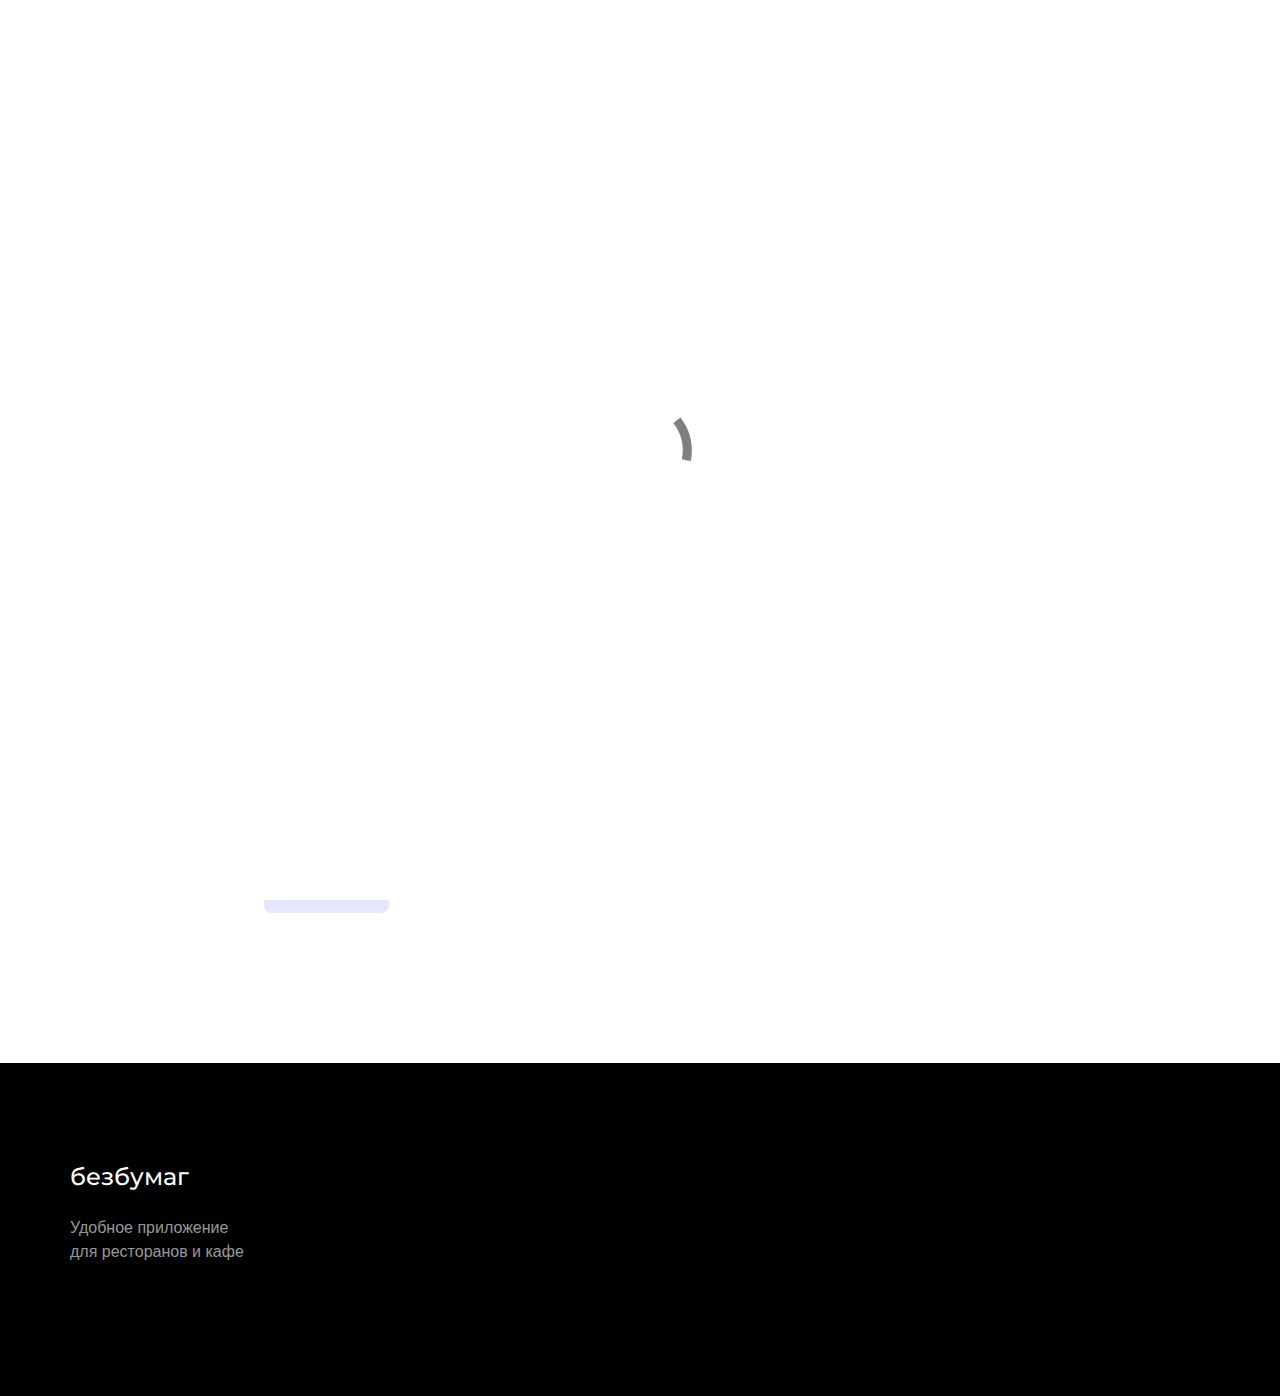
<file: My Site/contact/index.html>
<!doctype html>
<html>
<head>
    <meta charset="utf-8">
    <meta name="keywords" content="">
    <meta name="description" content="">
    <meta name="viewport" content="width=device-width, initial-scale=1.0, viewport-fit=cover">
	<meta name="robots" content="index, follow">
    <link rel="shortcut icon" type="image/png" href="../favicon.png">
    
	<link rel="stylesheet" type="text/css" href="../css/bootstrap.min.css?7952">
	<link rel="stylesheet" type="text/css" href="../style.css?8872">
	<link href='https://fonts.googleapis.com/css?family=Montserrat&display=swap&subset=latin,latin-ext' rel='stylesheet' type='text/css'>
    <title>Contact</title>


    
<!-- Analytics -->
 
<!-- Analytics END -->
    
</head>
<body data-clean-url="true">

<!-- Preloader -->
<div id="page-loading-blocs-notifaction" class="page-preloader"></div>
<!-- Preloader END -->


<!-- Main container -->
<div class="page-container">
    
<header>

<!-- navigation -->
<div class="bloc primary-gradient-bg l-bloc" id="navigation">
	<div class="container bloc-sm bloc-no-padding-sm bloc-sm-md">
		<div class="row">
			<div class="col">
				<nav class="navbar row navbar-expand-md navbar-dark" role="navigation">
					<div class="container-fluid ">
						<a class="navbar-brand ltc-4279" href="../"><img src="../img/cms-icon.svg" alt="logo" class="me-2" width="50" height="40">Super App</a>
						<button id="nav-toggle" type="button" class="ui-navbar-toggler navbar-toggler border-0 p-0 ms-auto" aria-expanded="false" aria-label="Toggle navigation" data-bs-toggle="collapse" data-bs-target=".navbar-2066">
							<span class="navbar-toggler-icon"><svg height="32" viewBox="0 0 32 32" width="32"><path class="svg-menu-icon" d="m2 9h28m-28 7h28m-28 7h28"></path></svg></span>
						</button>
						<div class="collapse navbar-collapse navbar-2066">
								<ul class="site-navigation nav navbar-nav ms-auto">
									<li class="nav-item">
										<a href="../pricing/" class="nav-link a-btn ltc-4279">Цены</a>
									</li>
									<li class="nav-item">
										<a href="../team/" class="nav-link a-btn ltc-4279">Команда</a>
									</li>
									<li class="nav-item">
										<a href="." class="nav-link a-btn ltc-4279">Контакты</a>
									</li>
								</ul>
							</div>
					</div>
				</nav>
			</div>
		</div>
	</div>
</div>
<!-- navigation END -->

</header>
<main>

<!-- contact -->
<div class="bloc bgc-4279 l-bloc" id="contact">
	<div class="container bloc-xl-lg bloc-md bloc-lg-md">
		<div class="row">
			<div class="text-md-start col-lg-8 offset-lg-2 text-sm-start text-start offset-md-1 col-sm-12 offset-sm-0 col-md-10">
				<h2 class="text-start page-title tc-458 mb-4">
					Связаться с нами
				</h2>
				<p class="text-start sub-heading mb-4">
					Мы будем рады ответить на все вопросы по продукту.<br> Работаем 0 часов каждый день 365 дней в году.<br>
				</p>
				<div class="divider-h primary-gradient-bg site-divider">
				</div>
				<form data-clean-url-used="true" id="contact_form" data-form-type="blocs-form" novalidate="" data-success-msg="Your message has been sent." data-fail-msg="Sorry it seems that our mail server is not responding, Sorry for the inconvenience!">
					<div class="form-group mb-3">
						<label class="form-label">
							Имя
						</label>
						<input id="name" class="form-control" required="">
					</div>
					<div class="form-group mb-3">
						<label class="form-label">
							Email
						</label>
						<input id="email" class="form-control" type="email" data-error-validation-msg="Not a valid email address" required="">
					</div>
					<div class="form-group mb-3">
						<label class="form-label">
							Сообщение
						</label><textarea id="message" class="form-control" rows="4" cols="50" required=""></textarea>
					</div>
					<div class="form-check">
						<input class="form-check-input" type="checkbox" id="optin" data-validation-minchecked-minchecked="1" name="optin" checked="checked">
						<label class="form-check-label">
							Я хочу получать полезные сообщения о новостях и событиях прожукта. Отказаться от рассылки нельзя.
						</label>
					</div> 
					<button class="bloc-button btn btn-lg form-btn btn-c-7096 mt-3" type="submit">
						Отправить!
					</button>
				</form>
			</div>
		</div>
	</div>
</div>
<!-- contact END -->

</main>
<!-- ScrollToTop Button -->
<button aria-label="Scroll to top button" class="bloc-button btn btn-d scrollToTop" onclick="scrollToTarget('1',this)"><svg xmlns="http://www.w3.org/2000/svg" width="22" height="22" viewBox="0 0 32 32"><path class="scroll-to-top-btn-icon" d="M30,22.656l-14-13-14,13"/></svg></button>
<!-- ScrollToTop Button END-->


<footer>

<!-- footer -->
<div class="bloc tc-426 bgc-458 d-bloc" id="footer">
	<div class="container bloc-md-sm bloc-lg-md bloc-md">
		<div class="row">
			<div class="col-lg-3 col-sm-12 col-md-12 mb-3">
				<h4 class="text-sm-start text-start tc-4279 mb-4">
					безбумаг
				</h4>
				<p class="text-sm-start float-none text-start tc-426">
					Удобное приложение <br>для ресторанов и кафе
				</p>
			</div>
		</div>
	</div>
</div>
<!-- footer END -->

</footer>
</div>
<!-- Main container END -->
    


<!-- Additional JS --><script src="../js/jquery.min.js"></script>


<script src="../js/bootstrap.bundle.min.js?7572"></script>
<script src="../js/blocs.min.js?3246"></script>
<script src="../js/jqBootstrapValidation.js"></script>
<script src="../js/formHandler.js?5417"></script>
<script src="../js/lazysizes.min.js" defer></script>
<!-- Additional JS END -->


</body>
</html>
</file>
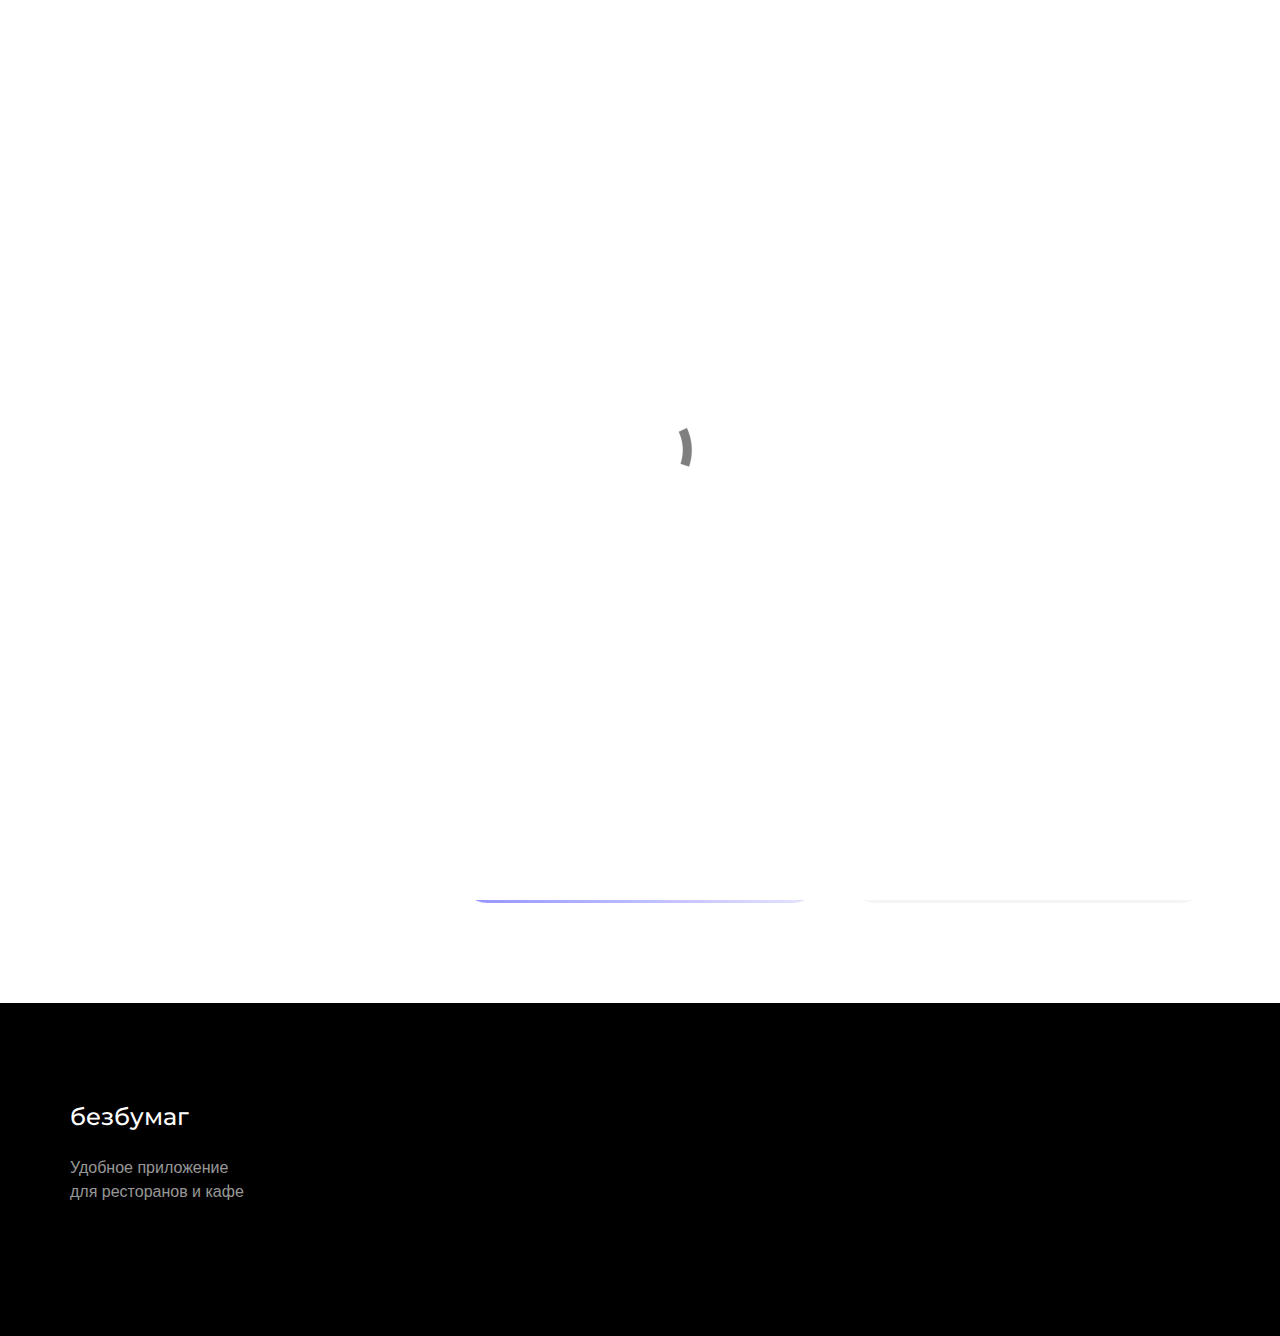
<file: My Site/pricing/index.html>
<!doctype html>
<html>
<head>
    <meta charset="utf-8">
    <meta name="keywords" content="">
    <meta name="description" content="">
    <meta name="viewport" content="width=device-width, initial-scale=1.0, viewport-fit=cover">
	<meta name="robots" content="index, follow">
    <link rel="shortcut icon" type="image/png" href="../favicon.png">
    
	<link rel="stylesheet" type="text/css" href="../css/bootstrap.min.css?7952">
	<link rel="stylesheet" type="text/css" href="../style.css?8872">
	<link href='https://fonts.googleapis.com/css?family=Montserrat&display=swap&subset=latin,latin-ext' rel='stylesheet' type='text/css'>
    <title>Download</title>


    
<!-- Analytics -->
 
<!-- Analytics END -->
    
</head>
<body data-clean-url="true">

<!-- Preloader -->
<div id="page-loading-blocs-notifaction" class="page-preloader"></div>
<!-- Preloader END -->


<!-- Main container -->
<div class="page-container">
    
<header>

<!-- navigation -->
<div class="bloc primary-gradient-bg l-bloc" id="navigation">
	<div class="container bloc-sm bloc-no-padding-sm bloc-sm-md">
		<div class="row">
			<div class="col">
				<nav class="navbar row navbar-expand-md navbar-dark" role="navigation">
					<div class="container-fluid ">
						<a class="navbar-brand ltc-4279" href="../"><img src="../img/cms-icon.svg" alt="logo" class="me-2" width="50" height="40">Super App</a>
						<button id="nav-toggle" type="button" class="ui-navbar-toggler navbar-toggler border-0 p-0 ms-auto" aria-expanded="false" aria-label="Toggle navigation" data-bs-toggle="collapse" data-bs-target=".navbar-2066">
							<span class="navbar-toggler-icon"><svg height="32" viewBox="0 0 32 32" width="32"><path class="svg-menu-icon" d="m2 9h28m-28 7h28m-28 7h28"></path></svg></span>
						</button>
						<div class="collapse navbar-collapse navbar-2066">
								<ul class="site-navigation nav navbar-nav ms-auto">
									<li class="nav-item">
										<a href="." class="nav-link a-btn ltc-4279">Цены</a>
									</li>
									<li class="nav-item">
										<a href="../team/" class="nav-link a-btn ltc-4279">Команда</a>
									</li>
									<li class="nav-item">
										<a href="../contact/" class="nav-link a-btn ltc-4279">Контакты</a>
									</li>
								</ul>
							</div>
					</div>
				</nav>
			</div>
		</div>
	</div>
</div>
<!-- navigation END -->

</header>
<!-- download -->
<div class="bloc bgc-4279 l-bloc" id="download">
	<div class="container bloc-md bloc-lg-md bloc-lg-lg">
		<div class="row">
			<div class="text-center text-md-start col-lg-8 offset-lg-2 text-lg-start">
				<h2 class="page-title text-center tc-458 mb-4">
					Цены
				</h2>
				<p class="sub-heading text-center mb-4">
					Мы предлагаем удобные пакеты, которые подойдут для любой точки<br>
				</p>
			</div>
			<div class="text-center text-md-start offset-lg-0 col-lg-4 align-self-center col order-md-1 order-lg-0">
				<div class="price-card text-lg-start">
					<p class="text-start page-title text-lg-start tc-458 mb-4">
						$0
					</p>
					<h3 class="text-start text-lg-start tc-458 mb-3">
						Ничего
					</h3>
					<p class="text-start pricing-info">
						Доступ к продукту на 24 часа
					</p><a href="../" class="btn btn-lg w-100 btn-c-7096">Приобрести</a>
					<ul class="list-unstyled list-sp-md mt-5">
						<li>
							<img src="../img/lazyload-ph.png" data-src="../img/tick-icon.svg" class="img-fluid float-lg-none price-list-icon dark-icon lazyload" alt="cms icon" width="20" height="20">
							<p class="price-list-item">
								Контроль цен
							</p>
						</li>
						<li>
							<img src="../img/lazyload-ph.png" data-src="../img/tick-icon.svg" class="img-fluid float-lg-none price-list-icon dark-icon lazyload" alt="cms icon" width="20" height="20">
							<p class="price-list-item">
								Редактирование позиций
							</p>
						</li>
					</ul>
				</div>
			</div>
			<div class="text-center text-md-start offset-lg-0 col-lg-4 align-self-center col-md-12 order-md-0">
				<div class="primary-gradient-bg price-card text-lg-start">
					<p class="text-start page-title text-lg-start tc-4279 mb-4">
						$299
					</p>
					<h3 class="text-start text-lg-start tc-4279 mb-3">
						Большое ничего
					</h3>
					<p class="text-start pricing-info tc-426">
						Для бизнеса, который готов отдать 299 долларов просто так<br>
					</p><a href="../" class="btn btn-lg w-100 white-btn btn-c-4279">Приобрести</a>
					<ul class="list-unstyled list-sp-md mt-5">
						<li>
							<img src="../img/lazyload-ph.png" data-src="../img/tick-icon-light.svg" class="img-fluid float-lg-none price-list-icon lazyload" alt="cms icon" width="20" height="20">
							<p class="price-list-item tc-4279">
								Контроль цен
							</p>
						</li>
						<li>
							<img src="../img/lazyload-ph.png" data-src="../img/tick-icon-light.svg" class="img-fluid float-lg-none price-list-icon lazyload" alt="cms icon" width="20" height="20">
							<p class="tc-4279 price-list-item">
								Редактирование позиций
							</p>
						</li>
						<li>
							<img src="../img/lazyload-ph.png" data-src="../img/tick-icon-light.svg" class="img-fluid float-lg-none price-list-icon lazyload" alt="cms icon" width="20" height="20">
							<p class="tc-4279 price-list-item">
								Стоп-листы
							</p>
						</li>
						<li>
							<img src="../img/lazyload-ph.png" data-src="../img/tick-icon-light.svg" class="img-fluid float-lg-none price-list-icon lazyload" alt="cms icon" width="20" height="20">
							<p class="tc-4279 price-list-item">
								Мобильная версия
							</p>
						</li>
						<li>
							<img src="../img/lazyload-ph.png" data-src="../img/tick-icon-light.svg" class="img-fluid float-lg-none price-list-icon lazyload" alt="cms icon" width="20" height="20">
							<p class="tc-4279 price-list-item">
								Some Feature Information
							</p>
						</li>
					</ul>
				</div>
			</div>
			<div class="text-center text-md-start offset-lg-0 col-lg-4 align-self-center col order-md-1">
				<div class="price-card text-lg-start">
					<p class="text-start page-title text-lg-start tc-458 mb-4">
						$3999999
					</p>
					<h3 class="text-start text-lg-start tc-458 mb-3">
						Огромное ничего
					</h3>
					<p class="text-start pricing-info">
						Для больших точек, которые могут перейти на новый уровень<br>
					</p><a href="../" class="btn btn-lg w-100 btn-c-7096">Купить</a>
					<ul class="list-unstyled list-sp-md">
						<li class="pt-5">
							<img src="../img/lazyload-ph.png" data-src="../img/tick-icon.svg" class="img-fluid float-lg-none price-list-icon dark-icon lazyload" alt="cms icon" width="20" height="20">
							<p class="price-list-item">
								Контроль цен
							</p>
						</li>
						<li>
							<img src="../img/lazyload-ph.png" data-src="../img/tick-icon.svg" class="img-fluid float-lg-none price-list-icon dark-icon lazyload" alt="cms icon" width="20" height="20">
							<p class="price-list-item">
								Редактирование позиций
							</p>
						</li>
						<li>
							<img src="../img/lazyload-ph.png" data-src="../img/tick-icon.svg" class="img-fluid float-lg-none price-list-icon dark-icon lazyload" alt="cms icon" width="20" height="20">
							<p class="price-list-item">
								Стоп листы
							</p>
						</li>
						<li>
							<img src="../img/lazyload-ph.png" data-src="../img/tick-icon.svg" class="img-fluid float-lg-none price-list-icon dark-icon lazyload" alt="cms icon" width="20" height="20">
							<p class="price-list-item">
								Мобильная версия
							</p>
						</li>
						<li>
							<img src="../img/lazyload-ph.png" data-src="../img/tick-icon.svg" class="img-fluid float-lg-none price-list-icon dark-icon lazyload" alt="cms icon" width="20" height="20">
							<p class="price-list-item">
								Приоритетная поддержка
							</p>
						</li>
					</ul>
				</div>
			</div>
		</div>
	</div>
</div>
<!-- download END -->

<!-- ScrollToTop Button -->
<button aria-label="Scroll to top button" class="bloc-button btn btn-d scrollToTop" onclick="scrollToTarget('1',this)"><svg xmlns="http://www.w3.org/2000/svg" width="22" height="22" viewBox="0 0 32 32"><path class="scroll-to-top-btn-icon" d="M30,22.656l-14-13-14,13"/></svg></button>
<!-- ScrollToTop Button END-->


<footer>

<!-- footer -->
<div class="bloc tc-426 bgc-458 d-bloc" id="footer">
	<div class="container bloc-md-sm bloc-lg-md bloc-md">
		<div class="row">
			<div class="col-lg-3 col-sm-12 col-md-12 mb-3">
				<h4 class="text-sm-start text-start tc-4279 mb-4">
					безбумаг
				</h4>
				<p class="text-sm-start float-none text-start tc-426">
					Удобное приложение <br>для ресторанов и кафе
				</p>
			</div>
		</div>
	</div>
</div>
<!-- footer END -->

</footer>
</div>
<!-- Main container END -->
    


<!-- Additional JS -->
<script src="../js/bootstrap.bundle.min.js?7572"></script>
<script src="../js/blocs.min.js?3246"></script>
<script src="../js/lazysizes.min.js" defer></script><!-- Additional JS END -->


</body>
</html>
</file>
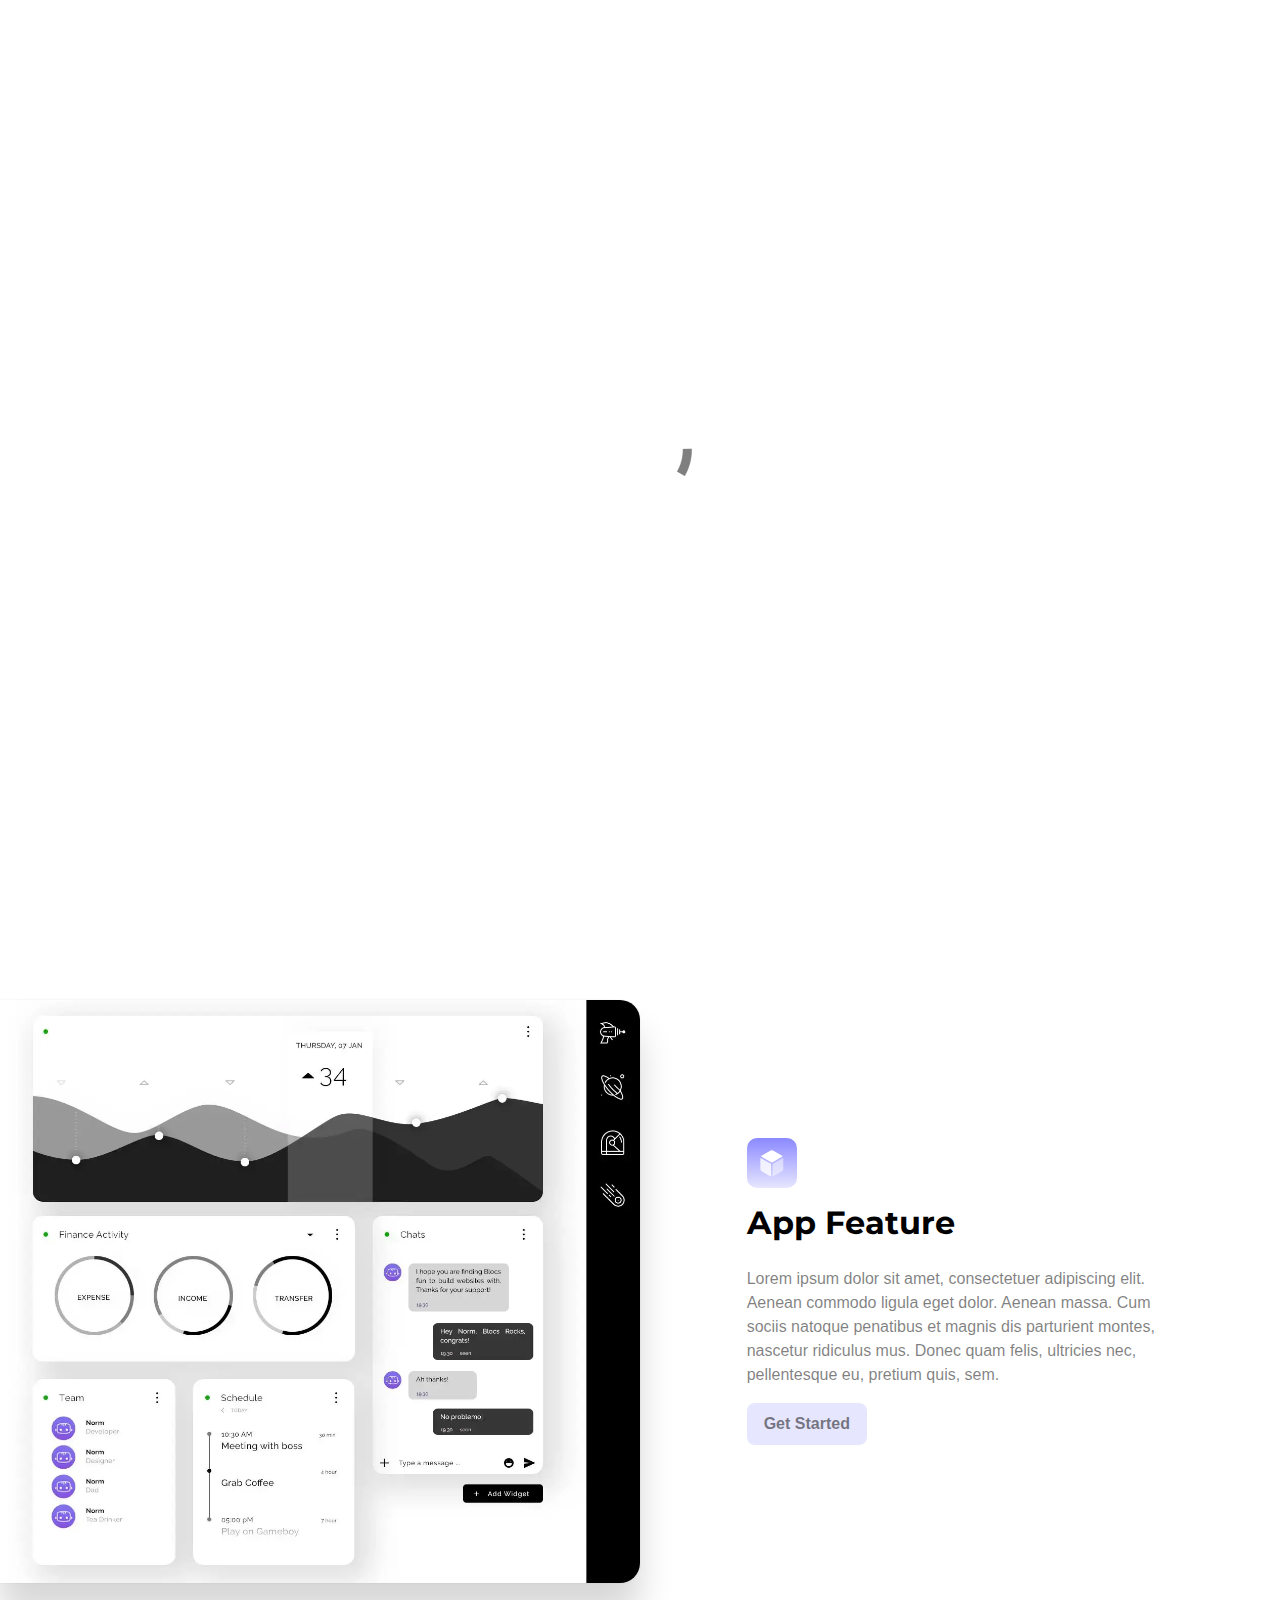
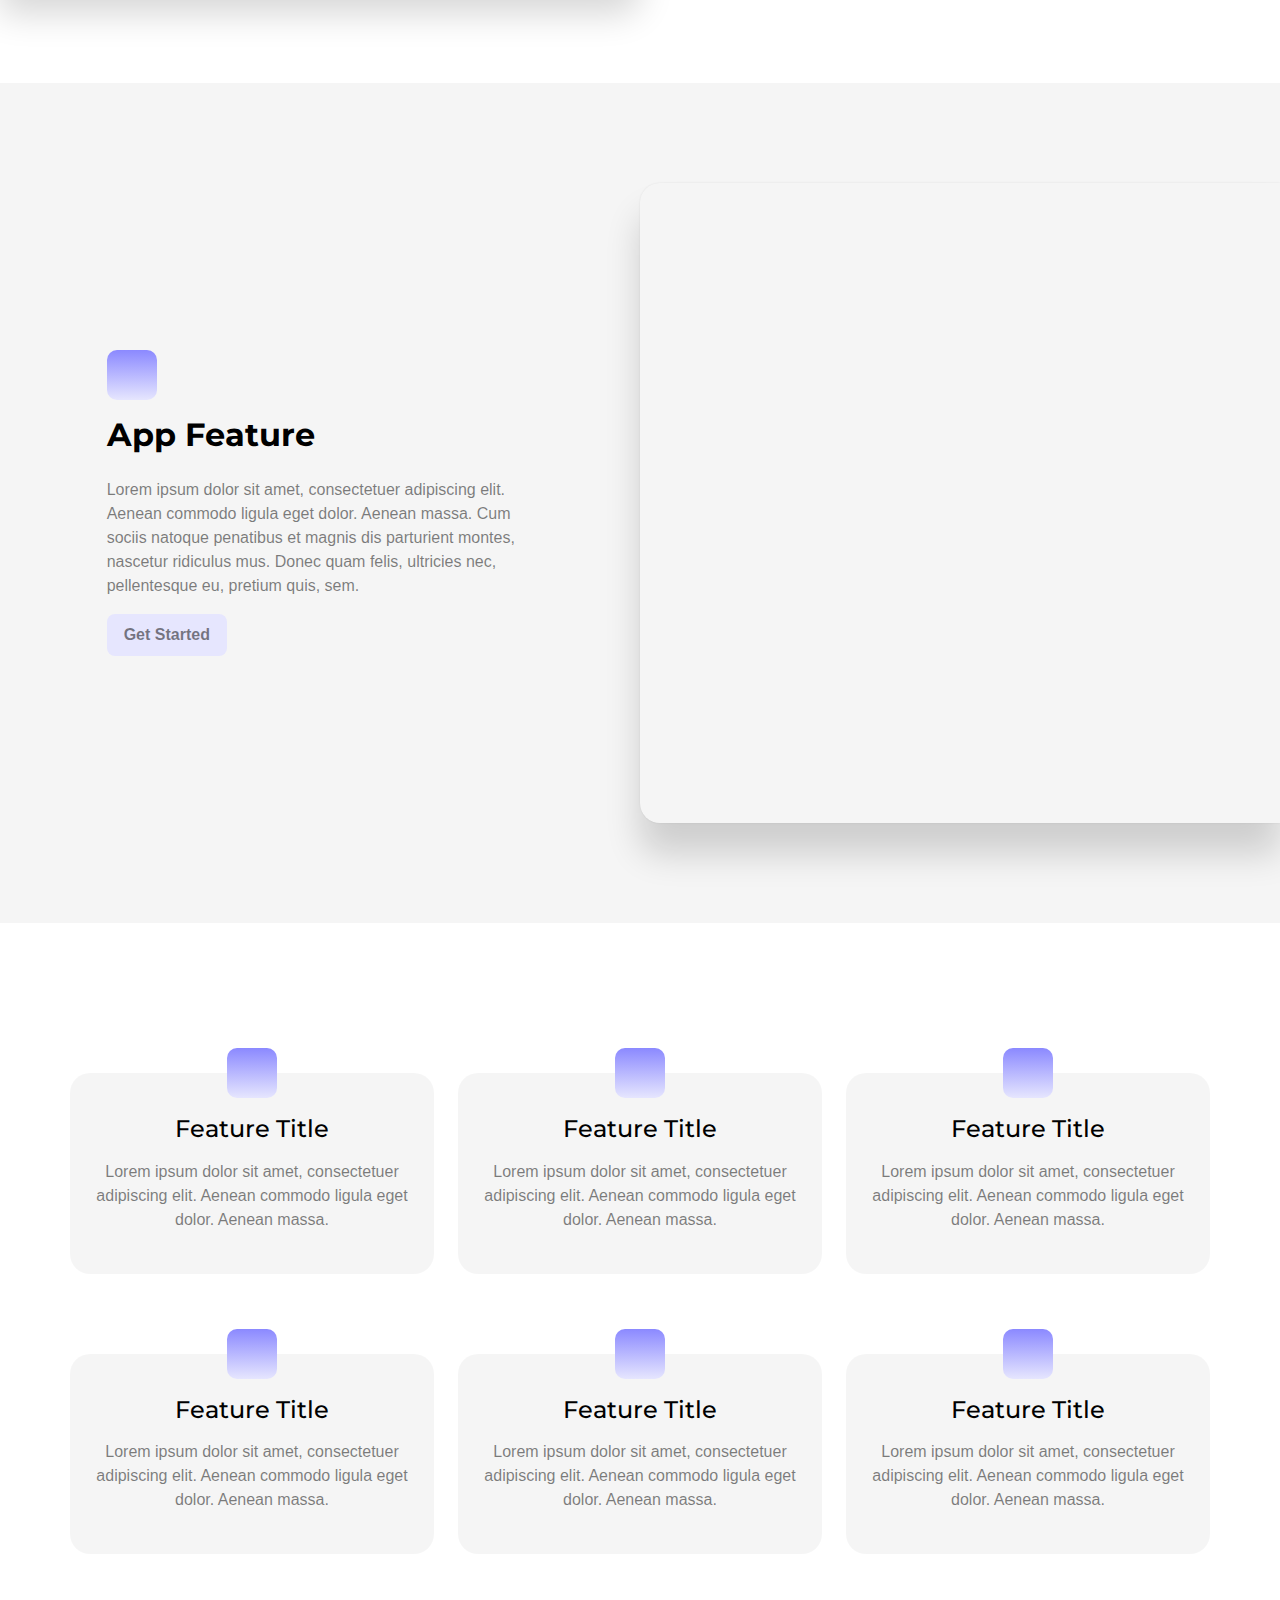
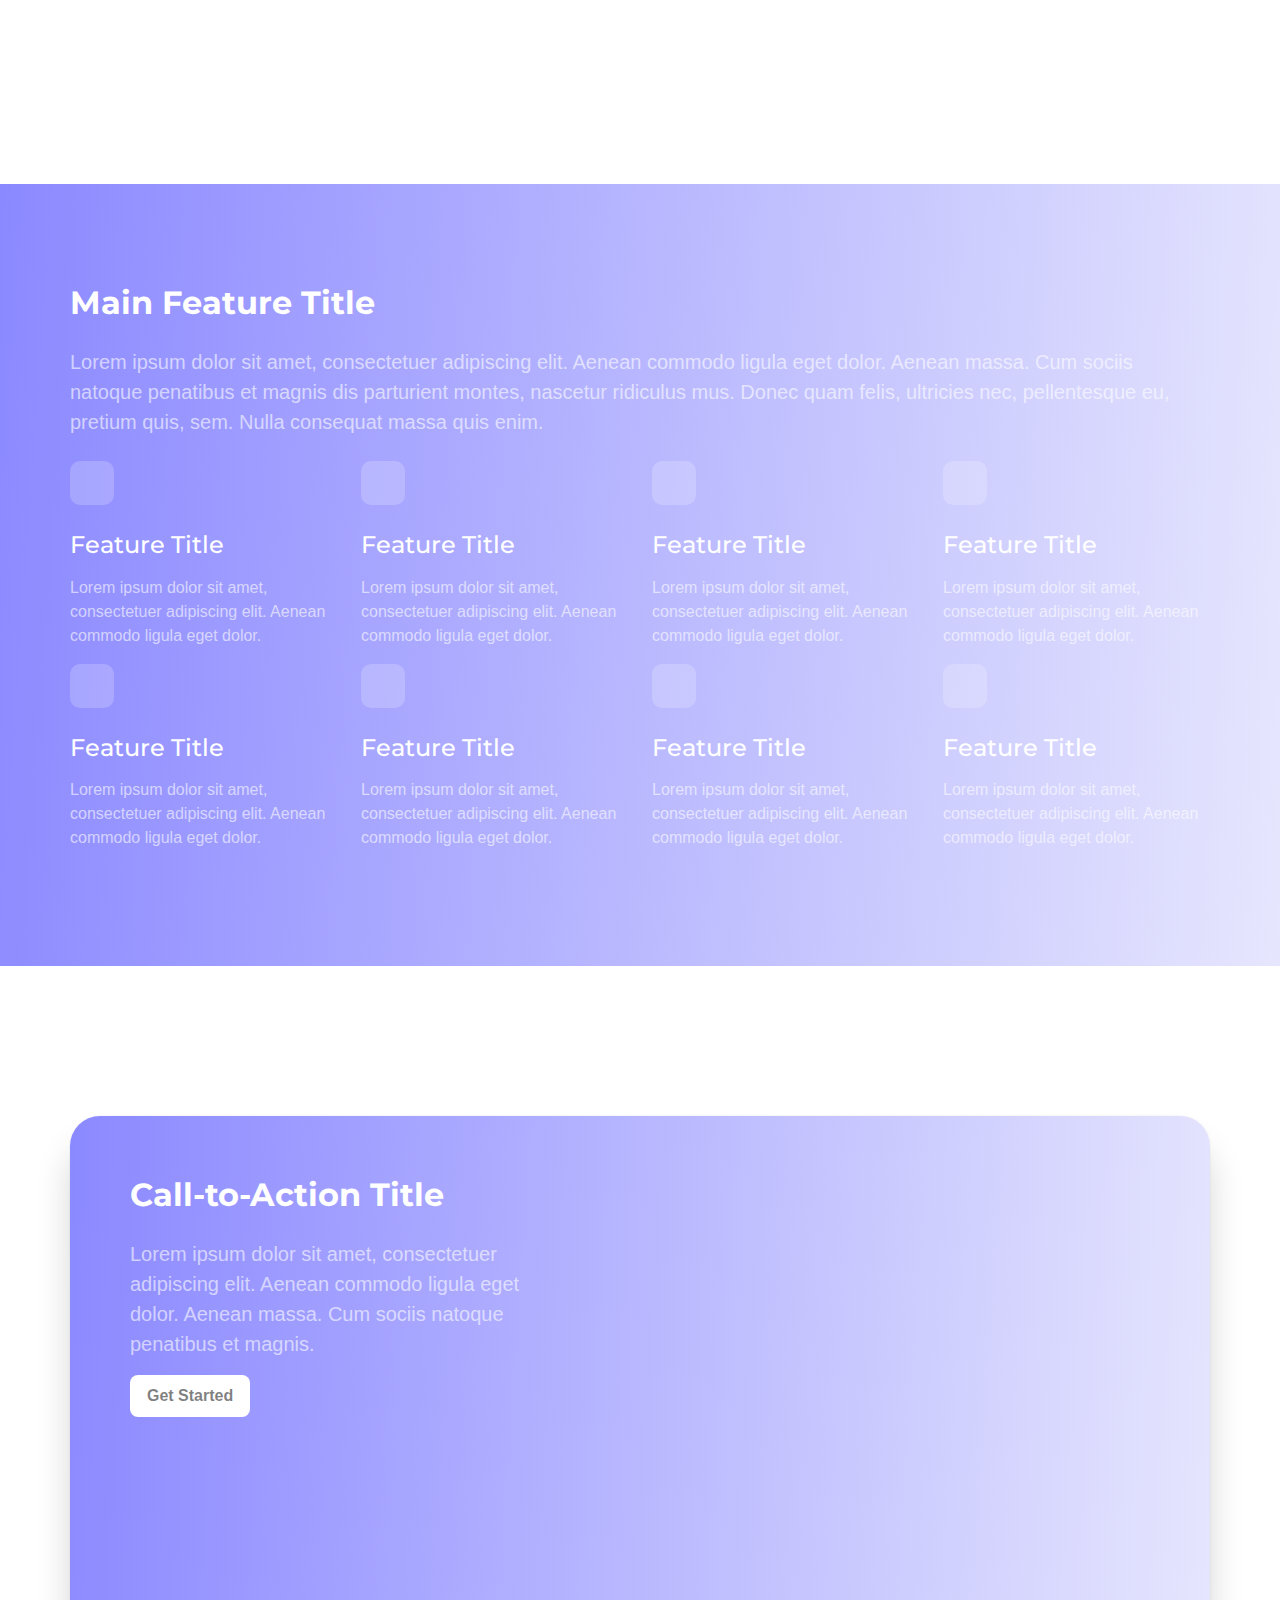
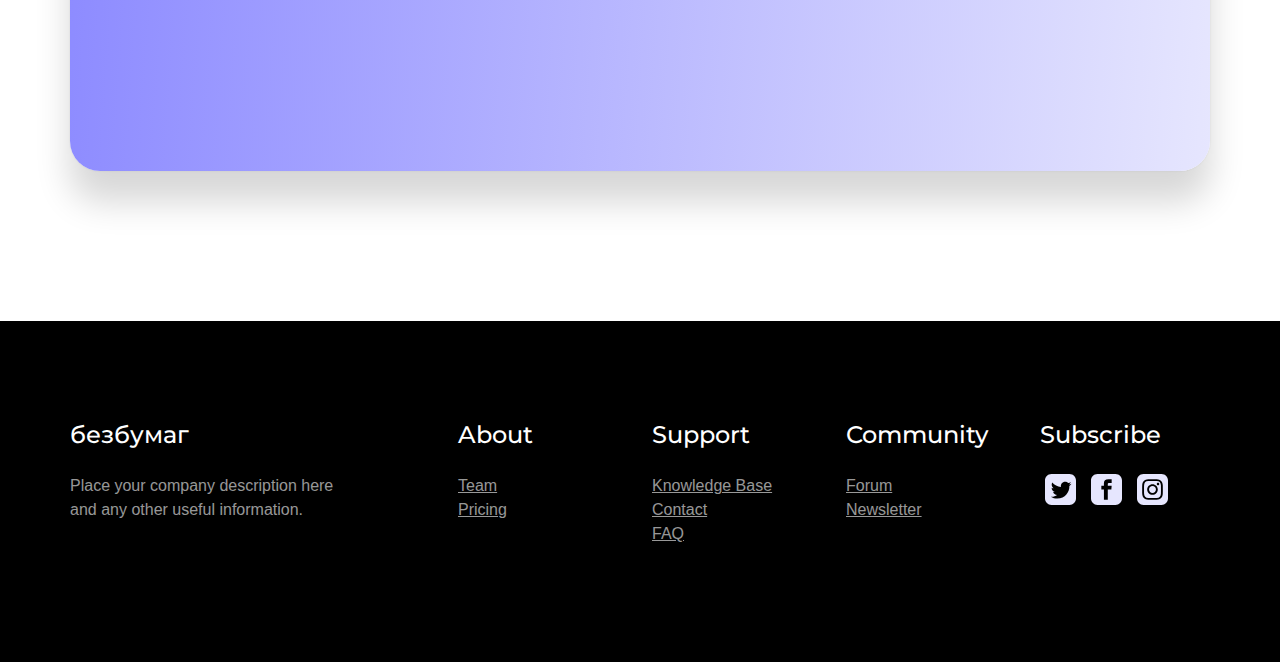
<file: online_QR_menu/site/index.html>
<!doctype html>
<html>
<head>
    <meta charset="utf-8">
    <meta name="keywords" content="">
    <meta name="description" content="">
    <meta name="viewport" content="width=device-width, initial-scale=1.0, viewport-fit=cover">
	<meta name="robots" content="index, follow">
    <link rel="shortcut icon" type="image/png" href="favicon.png">
    
	<link rel="stylesheet" type="text/css" href="./css/bootstrap.min.css?9749">
	<link rel="stylesheet" type="text/css" href="style.css?6317">
	<link href='https://fonts.googleapis.com/css?family=Montserrat&display=swap&subset=latin,latin-ext' rel='stylesheet' type='text/css'>
    <title>Home</title>


    
<!-- Analytics -->
 
<!-- Analytics END -->
    
</head>
<body>

<!-- Preloader -->
<div id="page-loading-blocs-notifaction" class="page-preloader"></div>
<!-- Preloader END -->


<!-- Main container -->
<div class="page-container">
    
<!-- hero -->
<div class="bloc bloc-fill-screen primary-gradient-bg bgc-4580 l-bloc" id="hero">
	<div class="container fill-bloc-top-edge">
		<div class="row">
			<div class="col-12">
				<nav class="navbar row navbar-expand-md navbar-dark" role="navigation">
					<div class="container-fluid">
						<a class="navbar-brand ltc-4279" href="./"><img src="img/lazyload-ph.png" data-src="img/cms-icon.svg" alt="logo" class="me-2 lazyload" width="50" height="40">безбумаг</a>
						<button id="nav-toggle" type="button" class="ui-navbar-toggler navbar-toggler border-0 p-0 ms-auto me-md-0" aria-expanded="false" aria-label="Toggle navigation" data-bs-toggle="collapse" data-bs-target=".navbar-33797">
							<span class="navbar-toggler-icon"><svg height="32" viewBox="0 0 32 32" width="32"><path class="svg-menu-icon " d="m2 9h28m-28 7h28m-28 7h28"></path></svg></span>
						</button>
						<div class="collapse navbar-collapse navbar-16305 navbar-33797">
								<ul class="site-navigation nav navbar-nav ms-auto">
									<li class="nav-item">
										<a href="./" class="nav-link  ltc-4279">Home</a>
									</li>
									<li class="nav-item">
										<a href="./team/" class="a-btn nav-link ltc-4279">Team</a>
									</li>
									<li class="nav-item">
										<a href="./contact/" class="a-btn nav-link ltc-4279">Contact</a>
									</li>
								</ul>
							</div>
					</div>
				</nav>
			</div>
		</div>
	</div>
	<div class="container">
			<div class="row">
				<div class="offset-lg-1 col-lg-10">
					<h1 class="text-center hero-heading tc-4279 mb-4 h1-style">
						Пришел. Заказал. Ушел.
					</h1>
					<h3 class="float-none text-center hero-sub-heading tc-426 ">
						Новый&nbsp;
					</h3>
				</div>
			</div>
		</div>
	<div class="container fill-bloc-bottom-edge">
			<div class="row">
				<div class="col-12 col-lg-10 offset-lg-1">
					<div class="text-center">
						<picture><source type="image/webp" srcset="img/lazyload-ph.png" data-srcset="img/app-screenshot-short.webp"><img src="img/lazyload-ph.png" data-src="img/app-screenshot-short.jpg" class="img-fluid mx-auto d-block app-offset-bottom hero-img lazyload" alt="app screenshot-short" width="946" height="552"></picture>
					</div>
				</div>
			</div>
		</div>
</div>
<!-- hero END -->

<!-- feature -->
<div class="bloc full-width-bloc tc-502 bgc-4279 l-bloc" id="feature">
	<div class="container bloc-md-sm bloc-lg-md bloc-md">
		<div class="row g-0">
			<div class="col-lg-6 order-md-1 order-1 order-lg-0 offset-lg-0 offset-md-0 col-md-11 order-sm-1 offset-sm-0 col-sm-11 offset-0 col-11">
				<picture><source type="image/webp" srcset="img/lazyload-ph.png" data-srcset="img/app-screenshot-left.webp"><img src="img/lazyload-ph.png" data-src="img/app-screenshot-left.jpg" class="img-fluid mx-auto d-block rounded-right custom-shadow lazyload" alt="app screenshot" width="1120" height="1020"></picture>
			</div>
			<div class="align-self-center offset-md-1 col-md-10 col-lg-4 col-sm-10 offset-sm-1 col-10 offset-1 order-md-0 text-center text-lg-start feature-col">
				<img src="img/lazyload-ph.png" data-src="img/cms-icon.svg" class="img-fluid float-lg-none feature-icon lazyload" alt="cms icon" width="50" height="50">
				<h2 class="feature-heading tc-458 mt-3 mb-4">
					App Feature
				</h2>
				<p>
					Lorem ipsum dolor sit amet, consectetuer adipiscing elit. Aenean commodo ligula eget dolor. Aenean massa. Cum sociis natoque penatibus et magnis dis parturient montes, nascetur ridiculus mus. Donec quam felis, ultricies nec, pellentesque eu, pretium quis, sem.
				</p><a href="./pricing/" class="btn btn-lg float-md-none btn-c-7096">Get Started</a>
			</div>
		</div>
	</div>
</div>
<!-- feature END -->

<!-- feature-2 -->
<div class="bloc full-width-bloc tc-502 bgc-3202 l-bloc" id="feature-2">
	<div class="container bloc-md-sm bloc-lg-md bloc-md">
		<div class="row g-0">
			<div class="col-md-12 col-lg-6 order-lg-1 offset-lg-1 order-md-1 offset-md-1 order-sm-1 offset-sm-1 order-1 offset-1">
				<picture><source type="image/webp" srcset="img/lazyload-ph.png" data-srcset="img/app-screenshot.webp"><img src="img/lazyload-ph.png" data-src="img/app-screenshot.jpg" class="img-fluid mx-auto d-block rounded-left custom-shadow lazyload" alt="app screenshot" width="1120" height="1020"></picture>
			</div>
			<div class="align-self-center offset-md-1 col-md-10 col-lg-4 col-sm-10 offset-sm-1 col-10 offset-1 order-md-0 text-center text-lg-start feature-col">
				<img src="img/lazyload-ph.png" data-src="img/cms-icon.svg" class="img-fluid float-lg-none feature-icon lazyload" alt="cms icon" width="50" height="50">
				<h2 class="feature-heading tc-458 mt-3 mb-4">
					App Feature
				</h2>
				<p>
					Lorem ipsum dolor sit amet, consectetuer adipiscing elit. Aenean commodo ligula eget dolor. Aenean massa. Cum sociis natoque penatibus et magnis dis parturient montes, nascetur ridiculus mus. Donec quam felis, ultricies nec, pellentesque eu, pretium quis, sem.
				</p><a href="./pricing/" class="btn btn-lg float-md-none btn-c-7096">Get Started</a>
			</div>
		</div>
	</div>
</div>
<!-- feature-2 END -->

<!-- feature-cards -->
<div class="bloc bgc-4279 l-bloc" id="feature-cards">
	<div class="container bloc-lg bloc-xl-lg bloc-lg-sm">
		<div class="row">
			<div class="col-md-6 col-lg-4 col-sm-6">
				<div class="card border-0 feature-card bgc-3202">
					<div class="card-body">
						<img src="img/lazyload-ph.png" data-src="img/cms-icon.svg" class="img-fluid mx-auto d-block feature-icon feature-icon-center lazyload" alt="cms icon" width="50" height="50">
						<h4 class="text-center tc-458 mt-3 mb-3">
							Feature Title
						</h4>
						<p class="text-center">
							Lorem ipsum dolor sit amet, consectetuer adipiscing elit. Aenean commodo ligula eget dolor. Aenean massa.
						</p>
					</div>
				</div>
			</div>
			<div class="col-md-6 col-lg-4 col-sm-6">
				<div class="card border-0 feature-card bgc-3202">
					<div class="card-body">
						<img src="img/lazyload-ph.png" data-src="img/cms-icon.svg" class="img-fluid mx-auto d-block feature-icon feature-icon-center lazyload" alt="cms icon" width="50" height="50">
						<h4 class="text-center tc-458 mt-3 mb-3">
							Feature Title
						</h4>
						<p class="text-center">
							Lorem ipsum dolor sit amet, consectetuer adipiscing elit. Aenean commodo ligula eget dolor. Aenean massa.
						</p>
					</div>
				</div>
			</div>
			<div class="col-md-6 col-lg-4 col-sm-6">
				<div class="card border-0 feature-card bgc-3202">
					<div class="card-body">
						<img src="img/lazyload-ph.png" data-src="img/cms-icon.svg" class="img-fluid mx-auto d-block feature-icon feature-icon-center lazyload" alt="cms icon" width="50" height="50">
						<h4 class="text-center tc-458 mt-3 mb-3">
							Feature Title
						</h4>
						<p class="text-center">
							Lorem ipsum dolor sit amet, consectetuer adipiscing elit. Aenean commodo ligula eget dolor. Aenean massa.
						</p>
					</div>
				</div>
			</div>
			<div class="col-md-6 col-lg-4 col-sm-6">
				<div class="card border-0 feature-card bgc-3202">
					<div class="card-body">
						<img src="img/lazyload-ph.png" data-src="img/cms-icon.svg" class="img-fluid mx-auto d-block feature-icon feature-icon-center lazyload" alt="cms icon" width="50" height="50">
						<h4 class="text-center tc-458 mt-3 mb-3">
							Feature Title
						</h4>
						<p class="text-center">
							Lorem ipsum dolor sit amet, consectetuer adipiscing elit. Aenean commodo ligula eget dolor. Aenean massa.
						</p>
					</div>
				</div>
			</div>
			<div class="col-md-6 col-lg-4 col-sm-6">
				<div class="card bgc-3202 border-0 feature-card">
					<div class="card-body">
						<img src="img/lazyload-ph.png" data-src="img/cms-icon.svg" class="img-fluid mx-auto d-block feature-icon feature-icon-center lazyload" alt="cms icon" width="50" height="50">
						<h4 class="text-center tc-458 mt-3 mb-3">
							Feature Title
						</h4>
						<p class="text-center">
							Lorem ipsum dolor sit amet, consectetuer adipiscing elit. Aenean commodo ligula eget dolor. Aenean massa.
						</p>
					</div>
				</div>
			</div>
			<div class="col-md-6 col-lg-4 offset-sm-0 col-sm-6">
				<div class="card border-0 feature-card bgc-3202">
					<div class="card-body">
						<img src="img/lazyload-ph.png" data-src="img/cms-icon.svg" class="img-fluid mx-auto d-block feature-icon feature-icon-center lazyload" alt="cms icon" width="50" height="50">
						<h4 class="text-center tc-458 mt-3 mb-3">
							Feature Title
						</h4>
						<p class="text-center">
							Lorem ipsum dolor sit amet, consectetuer adipiscing elit. Aenean commodo ligula eget dolor. Aenean massa.
						</p>
					</div>
				</div>
			</div>
		</div>
	</div>
</div>
<!-- feature-cards END -->

<!-- multiple-features -->
<div class="bloc tc-426 primary-gradient-bg l-bloc" id="multiple-features">
	<div class="container bloc-md-sm bloc-lg-md bloc-lg-lg bloc-md">
		<div class="row">
			<div class="col-lg-12 col-md-12 text-center text-sm-start">
				<h2 class="feature-heading tc-4279 mb-4">
					Main Feature Title
				</h2>
				<p class="sub-heading tc-426 mb-4">
					Lorem ipsum dolor sit amet, consectetuer adipiscing elit. Aenean commodo ligula eget dolor. Aenean massa. Cum sociis natoque penatibus et magnis dis parturient montes, nascetur ridiculus mus. Donec quam felis, ultricies nec, pellentesque eu, pretium quis, sem. Nulla consequat massa quis enim.
				</p>
			</div>
			<div class="col-lg-3 col-md-6 col-sm-6 text-center text-sm-start feature-col">
				<img src="img/lazyload-ph.png" data-src="img/cms-icon.svg" class="img-fluid float-lg-none feature-icon-trans lazyload" alt="cms icon" width="44" height="44">
				<h4 class="tc-4279 mt-3 mb-3">
					Feature Title
				</h4>
				<p class="tc-426">
					Lorem ipsum dolor sit amet, consectetuer adipiscing elit. Aenean commodo ligula eget dolor.
				</p>
			</div>
			<div class="col-lg-3 col-md-6 col-sm-6 text-center text-sm-start feature-col">
				<img src="img/lazyload-ph.png" data-src="img/cms-icon.svg" class="img-fluid float-lg-none feature-icon-trans lazyload" alt="cms icon" width="44" height="44">
				<h4 class="tc-4279 mt-3 mb-3">
					Feature Title
				</h4>
				<p class="tc-426">
					Lorem ipsum dolor sit amet, consectetuer adipiscing elit. Aenean commodo ligula eget dolor.
				</p>
			</div>
			<div class="col-lg-3 col-md-6 col-sm-6 text-center text-sm-start feature-col">
				<img src="img/lazyload-ph.png" data-src="img/cms-icon.svg" class="img-fluid float-lg-none feature-icon-trans lazyload" alt="cms icon" width="44" height="44">
				<h4 class="tc-4279 mt-3 mb-3">
					Feature Title
				</h4>
				<p class="tc-426">
					Lorem ipsum dolor sit amet, consectetuer adipiscing elit. Aenean commodo ligula eget dolor.
				</p>
			</div>
			<div class="col-lg-3 col-md-6 col-sm-6 text-center text-sm-start feature-col">
				<img src="img/lazyload-ph.png" data-src="img/cms-icon.svg" class="img-fluid float-lg-none feature-icon-trans lazyload" alt="cms icon" width="44" height="44">
				<h4 class="tc-4279 mt-3 mb-3">
					Feature Title
				</h4>
				<p class="tc-426">
					Lorem ipsum dolor sit amet, consectetuer adipiscing elit. Aenean commodo ligula eget dolor.
				</p>
			</div>
			<div class="col-lg-3 col-md-6 col-sm-6 text-center text-sm-start feature-col">
				<img src="img/lazyload-ph.png" data-src="img/cms-icon.svg" class="img-fluid float-lg-none feature-icon-trans lazyload" alt="cms icon" width="44" height="44">
				<h4 class="tc-4279 mt-3 mb-3">
					Feature Title
				</h4>
				<p class="tc-426">
					Lorem ipsum dolor sit amet, consectetuer adipiscing elit. Aenean commodo ligula eget dolor.
				</p>
			</div>
			<div class="col-lg-3 col-md-6 col-sm-6 text-center text-sm-start feature-col">
				<img src="img/lazyload-ph.png" data-src="img/cms-icon.svg" class="img-fluid float-lg-none feature-icon-trans lazyload" alt="cms icon" width="44" height="44">
				<h4 class="tc-4279 mt-3 mb-3">
					Feature Title
				</h4>
				<p class="tc-426">
					Lorem ipsum dolor sit amet, consectetuer adipiscing elit. Aenean commodo ligula eget dolor.
				</p>
			</div>
			<div class="col-lg-3 col-md-6 col-sm-6 text-center text-sm-start feature-col">
				<img src="img/lazyload-ph.png" data-src="img/cms-icon.svg" class="img-fluid float-lg-none feature-icon-trans lazyload" alt="cms icon" width="44" height="44">
				<h4 class="tc-4279 mt-3 mb-3">
					Feature Title
				</h4>
				<p class="tc-426">
					Lorem ipsum dolor sit amet, consectetuer adipiscing elit. Aenean commodo ligula eget dolor.
				</p>
			</div>
			<div class="col-lg-3 col-md-6 col-sm-6 text-center text-sm-start feature-col">
				<img src="img/lazyload-ph.png" data-src="img/cms-icon.svg" class="img-fluid float-lg-none feature-icon-trans lazyload" alt="cms icon" width="44" height="44">
				<h4 class="tc-4279 mt-3 mb-3">
					Feature Title
				</h4>
				<p class="tc-426">
					Lorem ipsum dolor sit amet, consectetuer adipiscing elit. Aenean commodo ligula eget dolor.
				</p>
			</div>
		</div>
	</div>
</div>
<!-- multiple-features END -->

<!-- call-to -->
<div class="bloc tc-426 none bgc-4279 l-bloc" id="call-to">
	<div class="container bloc-xl-lg bloc-md-sm bloc-lg-md bloc-md">
		<div class="row">
			<div class="col">
				<div class="cta-card primary-gradient-bg custom-shadow">
					<div class="row g-0">
						<div class="col-lg-5 col-md-12 text-center text-lg-start feature-col">
							<h2 class="feature-heading tc-4279 mt-md-0 mt-lg-0 mt-3 mb-4">
								Call-to-Action Title
							</h2>
							<p class="text-md-center text-center float-lg-none text-lg-start sub-heading tc-426">
								Lorem ipsum dolor sit amet, consectetuer adipiscing elit. Aenean commodo ligula eget dolor. Aenean massa. Cum sociis natoque penatibus et magnis.
							</p><a href="./pricing/" class="btn white-btn btn-lg float-lg-none btn-c-4279">Get Started</a>
						</div>
						<div class="col-md-12 offset-lg-0 col-lg-7 d-sm-block d-none">
							<picture><source type="image/webp" srcset="img/lazyload-ph.png" data-srcset="img/app-screenshot-hero.webp"><img src="img/lazyload-ph.png" data-src="img/app-screenshot-hero.jpg" class="img-fluid float-lg-none cta-card-img lazyload" alt="App Screenshot" width="595" height="351"></picture>
						</div>
					</div>
				</div>
			</div>
		</div>
	</div>
</div>
<!-- call-to END -->

<!-- ScrollToTop Button -->
<button aria-label="Scroll to top button" class="bloc-button btn btn-d scrollToTop" onclick="scrollToTarget('1',this)"><svg xmlns="http://www.w3.org/2000/svg" width="22" height="22" viewBox="0 0 32 32"><path class="scroll-to-top-btn-icon" d="M30,22.656l-14-13-14,13"/></svg></button>
<!-- ScrollToTop Button END-->


<footer>

<!-- footer -->
<div class="bloc tc-426 bgc-458 d-bloc" id="footer">
	<div class="container bloc-md-sm bloc-lg-md bloc-md">
		<div class="row">
			<div class="col-lg-3 col-sm-12 col-md-12 mb-3">
				<h4 class="text-sm-start text-start tc-4279 mb-4">
					безбумаг
				</h4>
				<p class="text-sm-start float-none text-start tc-426">
					Place your company description here and any other useful information.
				</p>
			</div>
			<div class="col-sm-6 col-lg-2 offset-lg-1 col-md-3 mb-3">
				<h4 class="text-sm-start text-start tc-4279 mb-4">
					About
				</h4><a href="./team/" class="a-btn a-block">Team</a><a href="./pricing/" class="a-btn a-block">Pricing</a>
			</div>
			<div class="col-md-3 col-sm-6 col-lg-2 mb-3">
				<h4 class="text-sm-start text-start tc-4279 mb-4">
					Support
				</h4><a href="./" class="a-btn a-block">Knowledge Base</a><a href="./" class="a-btn a-block">Contact</a><a href="./faq/" class="a-btn a-block">FAQ</a>
			</div>
			<div class="col-md-3 col-sm-6 col-lg-2 mb-3">
				<h4 class="text-sm-start text-start tc-4279 mb-4">
					Community
				</h4><a href="./" class="a-btn a-block">Forum</a><a href="./faq/" class="a-btn a-block">Newsletter</a>
			</div>
			<div class="col-md-3 col-sm-6 col-lg-2">
				<h4 class="text-sm-start text-start tc-4279 mb-4">
					Subscribe
				</h4>
				<div><div class="social-link-bric">
<a href="https://twitter.com/blocsapp" class="twitter-link" target="_blank"><svg xmlns="http://www.w3.org/2000/svg" width="31" height="31" fill="var(--swatch-var-7096)" viewBox="0 0 24 24" style="margin-left: 5px; margin-right: 5px;"><path d="M19 0h-14c-2.761 0-5 2.239-5 5v14c0 2.761 2.239 5 5 5h14c2.762 0 5-2.239 5-5v-14c0-2.761-2.238-5-5-5zm-.139 9.237c.209 4.617-3.234 9.765-9.33 9.765-1.854 0-3.579-.543-5.032-1.475 1.742.205 3.48-.278 4.86-1.359-1.437-.027-2.649-.976-3.066-2.28.515.098 1.021.069 1.482-.056-1.579-.317-2.668-1.739-2.633-3.26.442.246.949.394 1.486.411-1.461-.977-1.875-2.907-1.016-4.383 1.619 1.986 4.038 3.293 6.766 3.43-.479-2.053 1.08-4.03 3.199-4.03.943 0 1.797.398 2.395 1.037.748-.147 1.451-.42 2.086-.796-.246.767-.766 1.41-1.443 1.816.664-.08 1.297-.256 1.885-.517-.439.656-.996 1.234-1.639 1.697z"></path></svg></a>

<a href="https://www.facebook.com/cazoobi" class="facebook-link" target="_blank"><svg xmlns="http://www.w3.org/2000/svg" width="31" height="31" fill="var(--swatch-var-7096)" viewBox="0 0 24 24" style="margin-left: 5px; margin-right: 5px;"><path d="M19 0h-14c-2.761 0-5 2.239-5 5v14c0 2.761 2.239 5 5 5h14c2.762 0 5-2.239 5-5v-14c0-2.761-2.238-5-5-5zm-3 7h-1.924c-.615 0-1.076.252-1.076.889v1.111h3l-.238 3h-2.762v8h-3v-8h-2v-3h2v-1.923c0-2.022 1.064-3.077 3.461-3.077h2.539v3z"></path></svg></a>

<a href="https://www.instagram.com/cazoobi" class="instagram-link" target="_blank"><svg xmlns="http://www.w3.org/2000/svg" width="31" height="31" fill="var(--swatch-var-7096)" viewBox="0 0 24 24" style="margin-left: 5px; margin-right: 5px;"><path d="M15.233 5.488c-.843-.038-1.097-.046-3.233-.046s-2.389.008-3.232.046c-2.17.099-3.181 1.127-3.279 3.279-.039.844-.048 1.097-.048 3.233s.009 2.389.047 3.233c.099 2.148 1.106 3.18 3.279 3.279.843.038 1.097.047 3.233.047 2.137 0 2.39-.008 3.233-.046 2.17-.099 3.18-1.129 3.279-3.279.038-.844.046-1.097.046-3.233s-.008-2.389-.046-3.232c-.099-2.153-1.111-3.182-3.279-3.281zm-3.233 10.62c-2.269 0-4.108-1.839-4.108-4.108 0-2.269 1.84-4.108 4.108-4.108s4.108 1.839 4.108 4.108c0 2.269-1.839 4.108-4.108 4.108zm4.271-7.418c-.53 0-.96-.43-.96-.96s.43-.96.96-.96.96.43.96.96-.43.96-.96.96zm-1.604 3.31c0 1.473-1.194 2.667-2.667 2.667s-2.667-1.194-2.667-2.667c0-1.473 1.194-2.667 2.667-2.667s2.667 1.194 2.667 2.667zm4.333-12h-14c-2.761 0-5 2.239-5 5v14c0 2.761 2.239 5 5 5h14c2.762 0 5-2.239 5-5v-14c0-2.761-2.238-5-5-5zm.952 15.298c-.132 2.909-1.751 4.521-4.653 4.654-.854.039-1.126.048-3.299.048s-2.444-.009-3.298-.048c-2.908-.133-4.52-1.748-4.654-4.654-.039-.853-.048-1.125-.048-3.298 0-2.172.009-2.445.048-3.298.134-2.908 1.748-4.521 4.654-4.653.854-.04 1.125-.049 3.298-.049s2.445.009 3.299.048c2.908.133 4.523 1.751 4.653 4.653.039.854.048 1.127.048 3.299 0 2.173-.009 2.445-.048 3.298z"></path></svg></a>








</div>
				</div>
			</div>
		</div>
	</div>
</div>
<!-- footer END -->

</footer>
</div>
<!-- Main container END -->
    


<!-- Additional JS -->
<script src="./js/bootstrap.bundle.min.js?3396"></script>
<script src="./js/blocs.min.js?1991"></script>
<script src="./js/lazysizes.min.js" defer></script><!-- Additional JS END -->


</body>
</html>
</file>
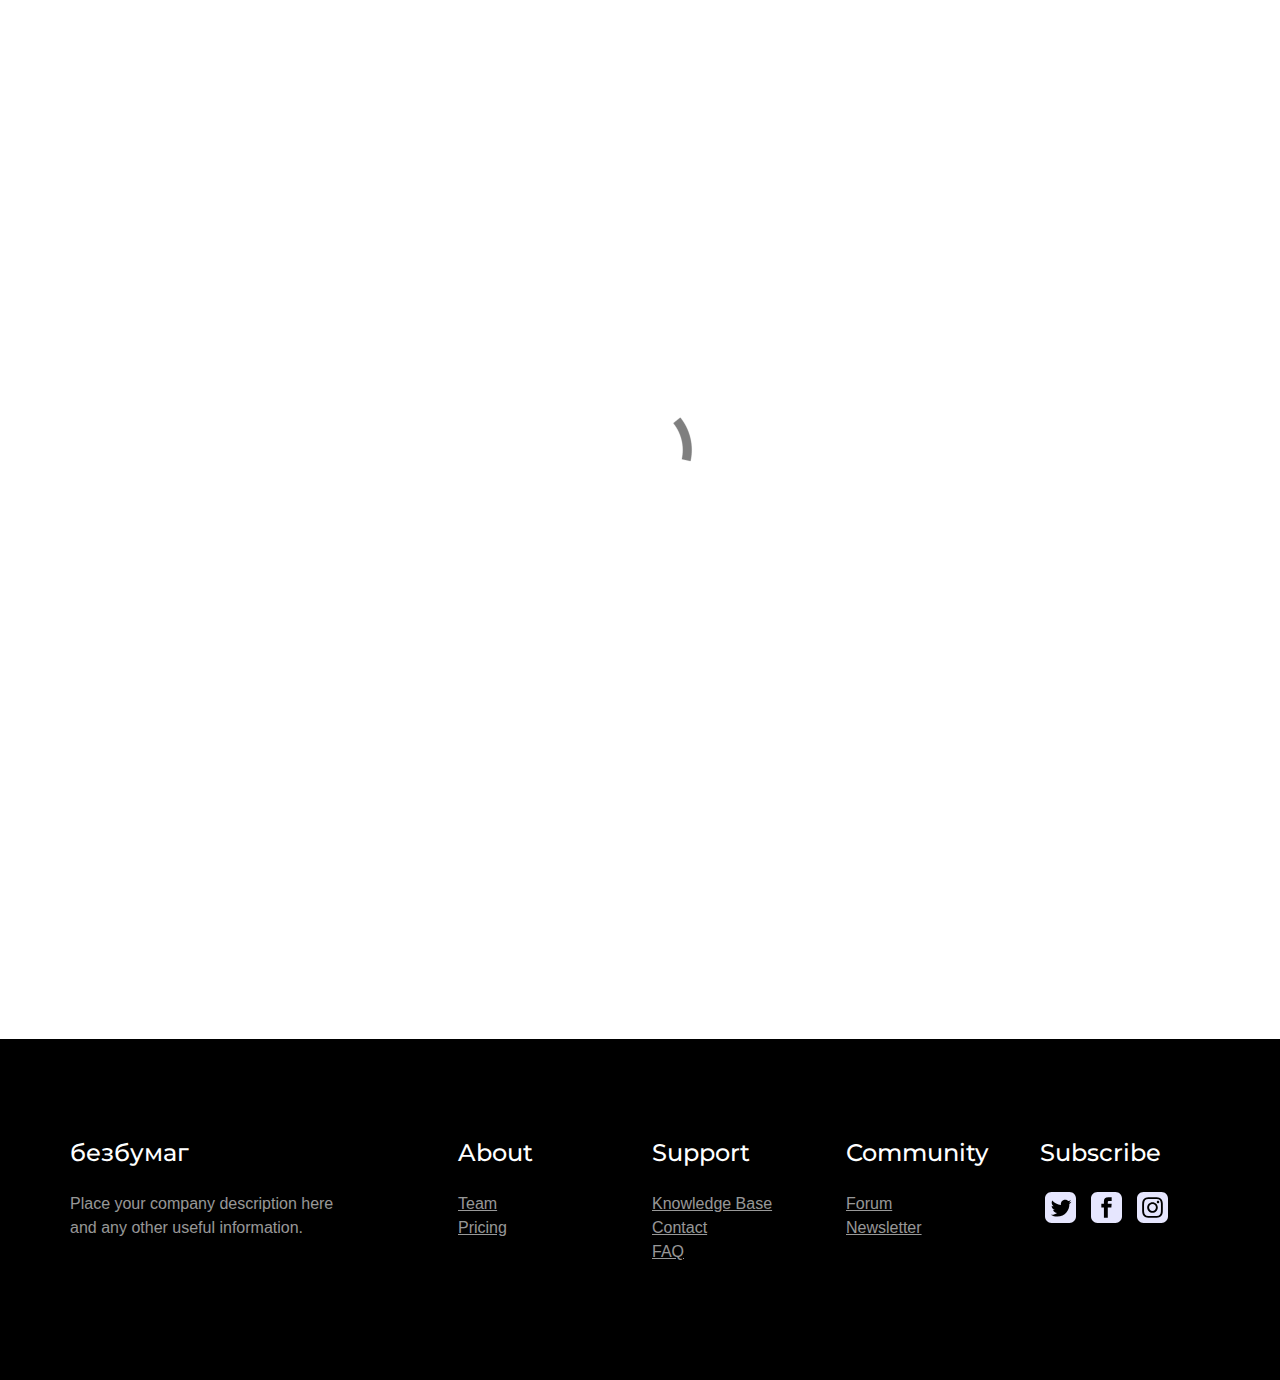
<file: online_QR_menu/site/contact/index.html>
<!doctype html>
<html>
<head>
    <meta charset="utf-8">
    <meta name="keywords" content="">
    <meta name="description" content="">
    <meta name="viewport" content="width=device-width, initial-scale=1.0, viewport-fit=cover">
	<meta name="robots" content="index, follow">
    <link rel="shortcut icon" type="image/png" href="../favicon.png">
    
	<link rel="stylesheet" type="text/css" href="../css/bootstrap.min.css?9749">
	<link rel="stylesheet" type="text/css" href="../style.css?6317">
	<link href='https://fonts.googleapis.com/css?family=Montserrat&display=swap&subset=latin,latin-ext' rel='stylesheet' type='text/css'>
    <title>Contact</title>


    
<!-- Analytics -->
 
<!-- Analytics END -->
    
</head>
<body data-clean-url="true">

<!-- Preloader -->
<div id="page-loading-blocs-notifaction" class="page-preloader"></div>
<!-- Preloader END -->


<!-- Main container -->
<div class="page-container">
    
<header>

<!-- navigation -->
<div class="bloc primary-gradient-bg l-bloc" id="navigation">
	<div class="container bloc-sm bloc-no-padding-sm bloc-sm-md">
		<div class="row">
			<div class="col">
				<nav class="navbar row navbar-expand-md navbar-dark" role="navigation">
					<div class="container-fluid ">
						<a class="navbar-brand ltc-4279" href="../"><img src="../img/cms-icon.svg" alt="logo" class="me-2" width="50" height="40">Super App</a>
						<button id="nav-toggle" type="button" class="ui-navbar-toggler navbar-toggler border-0 p-0 ms-auto" aria-expanded="false" aria-label="Toggle navigation" data-bs-toggle="collapse" data-bs-target=".navbar-2066">
							<span class="navbar-toggler-icon"><svg height="32" viewBox="0 0 32 32" width="32"><path class="svg-menu-icon" d="m2 9h28m-28 7h28m-28 7h28"></path></svg></span>
						</button>
						<div class="collapse navbar-collapse navbar-2066">
								<ul class="site-navigation nav navbar-nav ms-auto">
									<li class="nav-item">
										<a href="../" class="nav-link ltc-4279">Home</a>
									</li>
									<li class="nav-item">
										<a href="../team/" class="nav-link ltc-4279">Team</a>
									</li>
									<li class="nav-item">
										<a href="." class="nav-link ltc-4279">Contact</a>
									</li>
								</ul>
							</div>
					</div>
				</nav>
			</div>
		</div>
	</div>
</div>
<!-- navigation END -->

</header>
<main>

<!-- contact -->
<div class="bloc bgc-4279 l-bloc" id="contact">
	<div class="container bloc-xl-lg bloc-md bloc-lg-md">
		<div class="row">
			<div class="text-md-start col-lg-8 offset-lg-2 text-sm-start text-start offset-md-1 col-sm-12 offset-sm-0 col-md-10">
				<h2 class="text-start page-title tc-458 mb-4">
					Contact
				</h2>
				<p class="text-start sub-heading mb-4">
					Please feel free to get in touch with any of your questions regarding our product and service. We will respond as soon as possible.<br>
				</p>
				<div class="divider-h primary-gradient-bg site-divider">
				</div>
				<form data-clean-url-used="true" id="contact_form" data-form-type="blocs-form" novalidate="" data-success-msg="Your message has been sent." data-fail-msg="Sorry it seems that our mail server is not responding, Sorry for the inconvenience!">
					<div class="form-group mb-3">
						<label class="form-label">
							Name
						</label>
						<input id="name" class="form-control" required="">
					</div>
					<div class="form-group mb-3">
						<label class="form-label">
							Email
						</label>
						<input id="email" class="form-control" type="email" data-error-validation-msg="Not a valid email address" required="">
					</div>
					<div class="form-group mb-3">
						<label class="form-label">
							Message
						</label><textarea id="message" class="form-control" rows="4" cols="50" required=""></textarea>
					</div>
					<div class="form-check">
						<input class="form-check-input" type="checkbox" id="optin" data-validation-minchecked-message="You must agree to this before we can take your information." data-validation-minchecked-minchecked="1" name="optin">
						<label class="form-check-label">
							We can send you product updates and offers via email. It is possible to opt-out at any time.
						</label>
					</div> 
					<button class="bloc-button btn btn-lg form-btn btn-c-7096 mt-3" type="submit">
						Send Message
					</button>
				</form>
			</div>
		</div>
	</div>
</div>
<!-- contact END -->

</main>
<!-- ScrollToTop Button -->
<button aria-label="Scroll to top button" class="bloc-button btn btn-d scrollToTop" onclick="scrollToTarget('1',this)"><svg xmlns="http://www.w3.org/2000/svg" width="22" height="22" viewBox="0 0 32 32"><path class="scroll-to-top-btn-icon" d="M30,22.656l-14-13-14,13"/></svg></button>
<!-- ScrollToTop Button END-->


<footer>

<!-- footer -->
<div class="bloc tc-426 bgc-458 d-bloc" id="footer">
	<div class="container bloc-md-sm bloc-lg-md bloc-md">
		<div class="row">
			<div class="col-lg-3 col-sm-12 col-md-12 mb-3">
				<h4 class="text-sm-start text-start tc-4279 mb-4">
					безбумаг
				</h4>
				<p class="text-sm-start float-none text-start tc-426">
					Place your company description here and any other useful information.
				</p>
			</div>
			<div class="col-sm-6 col-lg-2 offset-lg-1 col-md-3 mb-3">
				<h4 class="text-sm-start text-start tc-4279 mb-4">
					About
				</h4><a href="../team/" class="a-btn a-block">Team</a><a href="../pricing/" class="a-btn a-block">Pricing</a>
			</div>
			<div class="col-md-3 col-sm-6 col-lg-2 mb-3">
				<h4 class="text-sm-start text-start tc-4279 mb-4">
					Support
				</h4><a href="../" class="a-btn a-block">Knowledge Base</a><a href="../" class="a-btn a-block">Contact</a><a href="../faq/" class="a-btn a-block">FAQ</a>
			</div>
			<div class="col-md-3 col-sm-6 col-lg-2 mb-3">
				<h4 class="text-sm-start text-start tc-4279 mb-4">
					Community
				</h4><a href="../" class="a-btn a-block">Forum</a><a href="../faq/" class="a-btn a-block">Newsletter</a>
			</div>
			<div class="col-md-3 col-sm-6 col-lg-2">
				<h4 class="text-sm-start text-start tc-4279 mb-4">
					Subscribe
				</h4>
				<div><div class="social-link-bric">
<a href="https://twitter.com/blocsapp" class="twitter-link" target="_blank"><svg xmlns="http://www.w3.org/2000/svg" width="31" height="31" fill="var(--swatch-var-7096)" viewBox="0 0 24 24" style="margin-left: 5px; margin-right: 5px;"><path d="M19 0h-14c-2.761 0-5 2.239-5 5v14c0 2.761 2.239 5 5 5h14c2.762 0 5-2.239 5-5v-14c0-2.761-2.238-5-5-5zm-.139 9.237c.209 4.617-3.234 9.765-9.33 9.765-1.854 0-3.579-.543-5.032-1.475 1.742.205 3.48-.278 4.86-1.359-1.437-.027-2.649-.976-3.066-2.28.515.098 1.021.069 1.482-.056-1.579-.317-2.668-1.739-2.633-3.26.442.246.949.394 1.486.411-1.461-.977-1.875-2.907-1.016-4.383 1.619 1.986 4.038 3.293 6.766 3.43-.479-2.053 1.08-4.03 3.199-4.03.943 0 1.797.398 2.395 1.037.748-.147 1.451-.42 2.086-.796-.246.767-.766 1.41-1.443 1.816.664-.08 1.297-.256 1.885-.517-.439.656-.996 1.234-1.639 1.697z"></path></svg></a>

<a href="https://www.facebook.com/cazoobi" class="facebook-link" target="_blank"><svg xmlns="http://www.w3.org/2000/svg" width="31" height="31" fill="var(--swatch-var-7096)" viewBox="0 0 24 24" style="margin-left: 5px; margin-right: 5px;"><path d="M19 0h-14c-2.761 0-5 2.239-5 5v14c0 2.761 2.239 5 5 5h14c2.762 0 5-2.239 5-5v-14c0-2.761-2.238-5-5-5zm-3 7h-1.924c-.615 0-1.076.252-1.076.889v1.111h3l-.238 3h-2.762v8h-3v-8h-2v-3h2v-1.923c0-2.022 1.064-3.077 3.461-3.077h2.539v3z"></path></svg></a>

<a href="https://www.instagram.com/cazoobi" class="instagram-link" target="_blank"><svg xmlns="http://www.w3.org/2000/svg" width="31" height="31" fill="var(--swatch-var-7096)" viewBox="0 0 24 24" style="margin-left: 5px; margin-right: 5px;"><path d="M15.233 5.488c-.843-.038-1.097-.046-3.233-.046s-2.389.008-3.232.046c-2.17.099-3.181 1.127-3.279 3.279-.039.844-.048 1.097-.048 3.233s.009 2.389.047 3.233c.099 2.148 1.106 3.18 3.279 3.279.843.038 1.097.047 3.233.047 2.137 0 2.39-.008 3.233-.046 2.17-.099 3.18-1.129 3.279-3.279.038-.844.046-1.097.046-3.233s-.008-2.389-.046-3.232c-.099-2.153-1.111-3.182-3.279-3.281zm-3.233 10.62c-2.269 0-4.108-1.839-4.108-4.108 0-2.269 1.84-4.108 4.108-4.108s4.108 1.839 4.108 4.108c0 2.269-1.839 4.108-4.108 4.108zm4.271-7.418c-.53 0-.96-.43-.96-.96s.43-.96.96-.96.96.43.96.96-.43.96-.96.96zm-1.604 3.31c0 1.473-1.194 2.667-2.667 2.667s-2.667-1.194-2.667-2.667c0-1.473 1.194-2.667 2.667-2.667s2.667 1.194 2.667 2.667zm4.333-12h-14c-2.761 0-5 2.239-5 5v14c0 2.761 2.239 5 5 5h14c2.762 0 5-2.239 5-5v-14c0-2.761-2.238-5-5-5zm.952 15.298c-.132 2.909-1.751 4.521-4.653 4.654-.854.039-1.126.048-3.299.048s-2.444-.009-3.298-.048c-2.908-.133-4.52-1.748-4.654-4.654-.039-.853-.048-1.125-.048-3.298 0-2.172.009-2.445.048-3.298.134-2.908 1.748-4.521 4.654-4.653.854-.04 1.125-.049 3.298-.049s2.445.009 3.299.048c2.908.133 4.523 1.751 4.653 4.653.039.854.048 1.127.048 3.299 0 2.173-.009 2.445-.048 3.298z"></path></svg></a>








</div>
				</div>
			</div>
		</div>
	</div>
</div>
<!-- footer END -->

</footer>
</div>
<!-- Main container END -->
    


<!-- Additional JS --><script src="../js/jquery.min.js"></script>


<script src="../js/bootstrap.bundle.min.js?3396"></script>
<script src="../js/blocs.min.js?1991"></script>
<script src="../js/jqBootstrapValidation.js"></script>
<script src="../js/formHandler.js?955"></script>
<script src="../js/lazysizes.min.js" defer></script>
<!-- Additional JS END -->


</body>
</html>
</file>
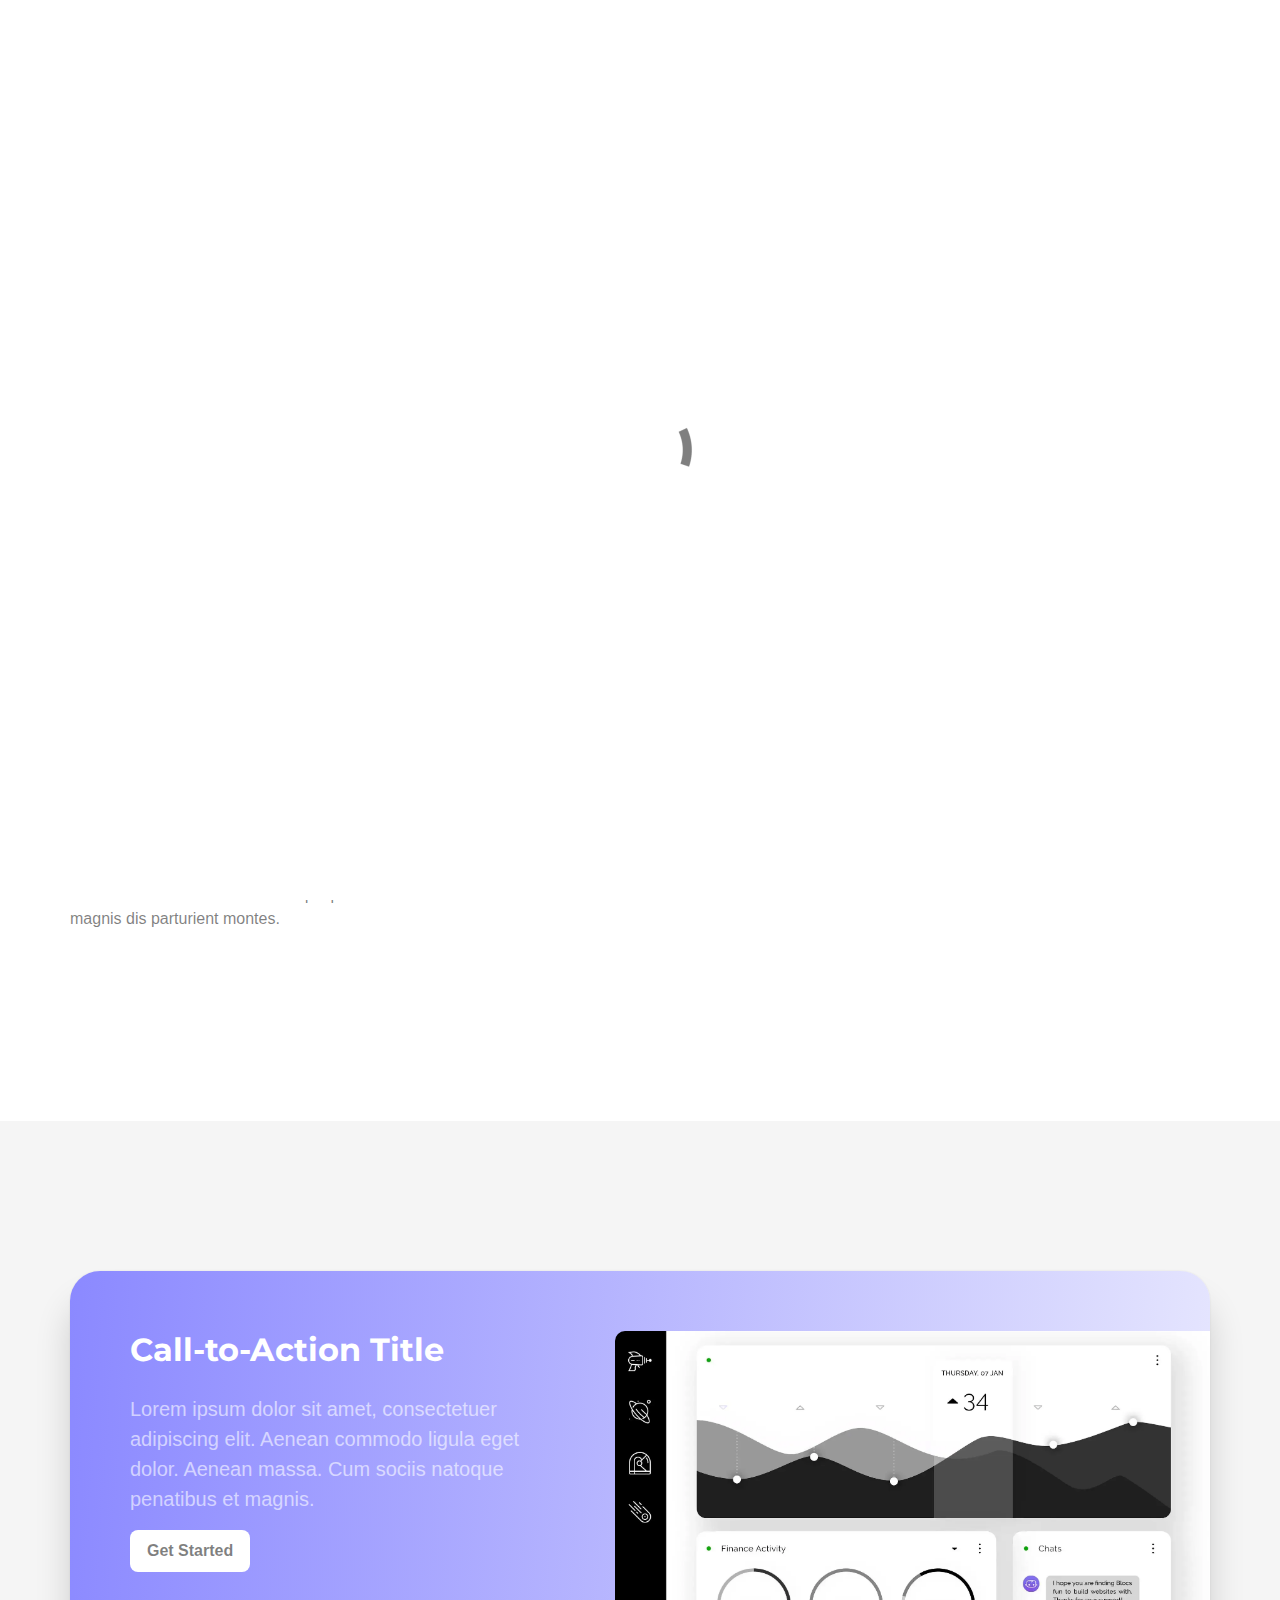
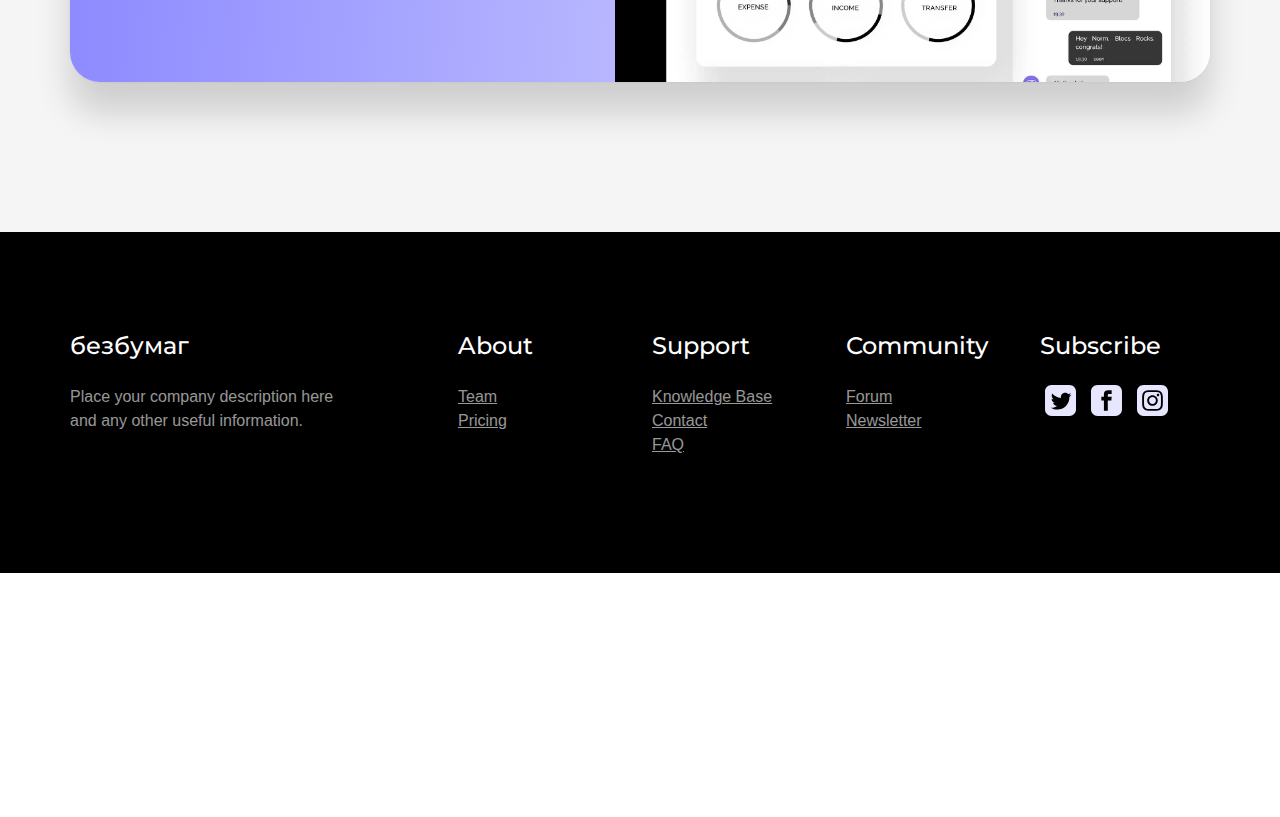
<file: online_QR_menu/site/faq/index.html>
<!doctype html>
<html>
<head>
    <meta charset="utf-8">
    <meta name="keywords" content="">
    <meta name="description" content="">
    <meta name="viewport" content="width=device-width, initial-scale=1.0, viewport-fit=cover">
	<meta name="robots" content="index, follow">
    <link rel="shortcut icon" type="image/png" href="../favicon.png">
    
	<link rel="stylesheet" type="text/css" href="../css/bootstrap.min.css?9749">
	<link rel="stylesheet" type="text/css" href="../style.css?6317">
	<link href='https://fonts.googleapis.com/css?family=Montserrat&display=swap&subset=latin,latin-ext' rel='stylesheet' type='text/css'>
    <title>faq</title>


    
<!-- Analytics -->
 
<!-- Analytics END -->
    
</head>
<body data-clean-url="true">

<!-- Preloader -->
<div id="page-loading-blocs-notifaction" class="page-preloader"></div>
<!-- Preloader END -->


<!-- Main container -->
<div class="page-container">
    
<header>

<!-- navigation -->
<div class="bloc primary-gradient-bg l-bloc" id="navigation">
	<div class="container bloc-sm bloc-no-padding-sm bloc-sm-md">
		<div class="row">
			<div class="col">
				<nav class="navbar row navbar-expand-md navbar-dark" role="navigation">
					<div class="container-fluid ">
						<a class="navbar-brand ltc-4279" href="../"><img src="../img/cms-icon.svg" alt="logo" class="me-2" width="50" height="40">Super App</a>
						<button id="nav-toggle" type="button" class="ui-navbar-toggler navbar-toggler border-0 p-0 ms-auto" aria-expanded="false" aria-label="Toggle navigation" data-bs-toggle="collapse" data-bs-target=".navbar-2066">
							<span class="navbar-toggler-icon"><svg height="32" viewBox="0 0 32 32" width="32"><path class="svg-menu-icon" d="m2 9h28m-28 7h28m-28 7h28"></path></svg></span>
						</button>
						<div class="collapse navbar-collapse navbar-2066">
								<ul class="site-navigation nav navbar-nav ms-auto">
									<li class="nav-item">
										<a href="../" class="nav-link ltc-4279">Home</a>
									</li>
									<li class="nav-item">
										<a href="../team/" class="nav-link ltc-4279">Team</a>
									</li>
									<li class="nav-item">
										<a href="../contact/" class="nav-link ltc-4279">Contact</a>
									</li>
								</ul>
							</div>
					</div>
				</nav>
			</div>
		</div>
	</div>
</div>
<!-- navigation END -->

</header>
<main>

<!-- faq -->
<div class="bloc bgc-4279 tc-502 l-bloc" id="faq">
	<div class="container bloc-xl-lg bloc-md-sm bloc-lg-md bloc-md">
		<div class="row">
			<div class="col-lg-12 col-md-12">
				<h2 class="text-start page-title tc-458 mb-4">
					Frequently asked questions
				</h2>
				<p class="text-start sub-heading mb-4">
					If you have any other questions you want to ask, please <a class="ltc-7096" href="../contact/">get in touch</a>.
				</p>
			</div>
			<div class="col-lg-4 text-lg-start col-md-11">
				<h4 class="text-start tc-458 mb-3">
					How do I use your product?
				</h4>
				<p class="mg-lg text-start">
					Lorem ipsum dolor sit amet, consectetuer adipiscing elit. Aenean commodo ligula eget dolor. Aenean massa. Cum sociis natoque penatibus et magnis dis parturient montes.
				</p>
			</div>
			<div class="col-lg-4 col-md-6">
				<h4 class="text-start tc-458 mb-3">
					How do I get in touch?
				</h4>
				<p class="mg-lg text-start">
					Lorem ipsum dolor sit amet, consectetuer adipiscing elit. Aenean commodo ligula eget dolor. Aenean massa. Cum sociis natoque penatibus et magnis dis parturient montes.<br>
				</p>
			</div>
			<div class="col-lg-4 col-md-6">
				<h4 class="text-start tc-458 mb-3">
					How long is the trial?<br>
				</h4>
				<p class="mg-lg text-start">
					Lorem ipsum dolor sit amet, consectetuer adipiscing elit. Aenean commodo ligula eget dolor. Aenean massa. Cum sociis natoque penatibus et magnis dis parturient montes.<br>
				</p>
			</div>
			<div class="col-lg-4 col-md-6">
				<h4 class="text-start tc-458 mb-3">
					How do I get setup?
				</h4>
				<p class="mg-lg text-start">
					Lorem ipsum dolor sit amet, consectetuer adipiscing elit. Aenean commodo ligula eget dolor. Aenean massa. Cum sociis natoque penatibus et magnis dis parturient montes.
				</p>
			</div>
			<div class="col-lg-4 col-md-6">
				<h4 class="text-start tc-458 mb-3">
					Can I share my account?
				</h4>
				<p class="mg-lg text-start">
					Lorem ipsum dolor sit amet, consectetuer adipiscing elit. Aenean commodo ligula eget dolor. Aenean massa. Cum sociis natoque penatibus et magnis dis parturient montes.
				</p>
			</div>
			<div class="col-lg-4 col-md-6">
				<h4 class="text-start tc-458 mb-3">
					Do you offer a subscription?
				</h4>
				<p class="mg-lg text-start">
					Lorem ipsum dolor sit amet, consectetuer adipiscing elit. Aenean commodo ligula eget dolor. Aenean massa. Cum sociis natoque penatibus et magnis dis parturient montes.
				</p>
			</div>
			<div class="col-lg-4 col-md-6">
				<h4 class="text-start tc-458 mb-3">
					Do you offer student discount?
				</h4>
				<p class="mg-lg text-start">
					Lorem ipsum dolor sit amet, consectetuer adipiscing elit. Aenean commodo ligula eget dolor. Aenean massa. Cum sociis natoque penatibus et magnis dis parturient montes.
				</p>
			</div>
			<div class="col-lg-4 col-md-6">
				<h4 class="text-start tc-458 mb-3">
					How do I return an item?
				</h4>
				<p class="mg-lg text-start">
					Lorem ipsum dolor sit amet, consectetuer adipiscing elit. Aenean commodo ligula eget dolor. Aenean massa. Cum sociis natoque penatibus et magnis dis parturient montes.
				</p>
			</div>
			<div class="col-lg-4 col-md-6">
				<h4 class="text-start tc-458 mb-3">
					Do you offer refunds?
				</h4>
				<p class="mg-lg text-start">
					Lorem ipsum dolor sit amet, consectetuer adipiscing elit. Aenean commodo ligula eget dolor. Aenean massa. Cum sociis natoque penatibus et magnis dis parturient montes.
				</p>
			</div>
		</div>
	</div>
</div>
<!-- faq END -->

</main>
<!-- call-to -->
<div class="bloc tc-426 none bgc-3202 l-bloc" id="call-to">
	<div class="container bloc-xl-lg bloc-md-sm bloc-lg-md bloc-md">
		<div class="row">
			<div class="col">
				<div class="cta-card primary-gradient-bg custom-shadow">
					<div class="row g-0">
						<div class="col-lg-5 col-md-12 text-center text-lg-start feature-col">
							<h2 class="feature-heading tc-4279 mt-3 mt-md-0 mb-4">
								Call-to-Action Title
							</h2>
							<p class="text-md-center text-center float-lg-none text-lg-start sub-heading tc-426">
								Lorem ipsum dolor sit amet, consectetuer adipiscing elit. Aenean commodo ligula eget dolor. Aenean massa. Cum sociis natoque penatibus et magnis.
							</p><a href="../pricing/" class="btn white-btn btn-lg float-lg-none btn-c-4279">Get Started</a>
						</div>
						<div class="col-md-12 offset-lg-0 col-lg-7 d-sm-block d-none">
							<picture><source type="image/webp" srcset="../img/lazyload-ph.png" data-srcset="../img/app-screenshot-hero.webp"><img src="../img/lazyload-ph.png" data-src="../img/app-screenshot-hero.jpg" class="img-fluid float-lg-none cta-card-img lazyload" alt="App Screenshot" width="595" height="351"></picture>
						</div>
					</div>
				</div>
			</div>
		</div>
	</div>
</div>
<!-- call-to END -->

<!-- ScrollToTop Button -->
<button aria-label="Scroll to top button" class="bloc-button btn btn-d scrollToTop" onclick="scrollToTarget('1',this)"><svg xmlns="http://www.w3.org/2000/svg" width="22" height="22" viewBox="0 0 32 32"><path class="scroll-to-top-btn-icon" d="M30,22.656l-14-13-14,13"/></svg></button>
<!-- ScrollToTop Button END-->


<footer>

<!-- footer -->
<div class="bloc tc-426 bgc-458 d-bloc" id="footer">
	<div class="container bloc-md-sm bloc-lg-md bloc-md">
		<div class="row">
			<div class="col-lg-3 col-sm-12 col-md-12 mb-3">
				<h4 class="text-sm-start text-start tc-4279 mb-4">
					безбумаг
				</h4>
				<p class="text-sm-start float-none text-start tc-426">
					Place your company description here and any other useful information.
				</p>
			</div>
			<div class="col-sm-6 col-lg-2 offset-lg-1 col-md-3 mb-3">
				<h4 class="text-sm-start text-start tc-4279 mb-4">
					About
				</h4><a href="../team/" class="a-btn a-block">Team</a><a href="../pricing/" class="a-btn a-block">Pricing</a>
			</div>
			<div class="col-md-3 col-sm-6 col-lg-2 mb-3">
				<h4 class="text-sm-start text-start tc-4279 mb-4">
					Support
				</h4><a href="../" class="a-btn a-block">Knowledge Base</a><a href="../" class="a-btn a-block">Contact</a><a href="." class="a-btn a-block">FAQ</a>
			</div>
			<div class="col-md-3 col-sm-6 col-lg-2 mb-3">
				<h4 class="text-sm-start text-start tc-4279 mb-4">
					Community
				</h4><a href="../" class="a-btn a-block">Forum</a><a href="." class="a-btn a-block">Newsletter</a>
			</div>
			<div class="col-md-3 col-sm-6 col-lg-2">
				<h4 class="text-sm-start text-start tc-4279 mb-4">
					Subscribe
				</h4>
				<div><div class="social-link-bric">
<a href="https://twitter.com/blocsapp" class="twitter-link" target="_blank"><svg xmlns="http://www.w3.org/2000/svg" width="31" height="31" fill="var(--swatch-var-7096)" viewBox="0 0 24 24" style="margin-left: 5px; margin-right: 5px;"><path d="M19 0h-14c-2.761 0-5 2.239-5 5v14c0 2.761 2.239 5 5 5h14c2.762 0 5-2.239 5-5v-14c0-2.761-2.238-5-5-5zm-.139 9.237c.209 4.617-3.234 9.765-9.33 9.765-1.854 0-3.579-.543-5.032-1.475 1.742.205 3.48-.278 4.86-1.359-1.437-.027-2.649-.976-3.066-2.28.515.098 1.021.069 1.482-.056-1.579-.317-2.668-1.739-2.633-3.26.442.246.949.394 1.486.411-1.461-.977-1.875-2.907-1.016-4.383 1.619 1.986 4.038 3.293 6.766 3.43-.479-2.053 1.08-4.03 3.199-4.03.943 0 1.797.398 2.395 1.037.748-.147 1.451-.42 2.086-.796-.246.767-.766 1.41-1.443 1.816.664-.08 1.297-.256 1.885-.517-.439.656-.996 1.234-1.639 1.697z"></path></svg></a>

<a href="https://www.facebook.com/cazoobi" class="facebook-link" target="_blank"><svg xmlns="http://www.w3.org/2000/svg" width="31" height="31" fill="var(--swatch-var-7096)" viewBox="0 0 24 24" style="margin-left: 5px; margin-right: 5px;"><path d="M19 0h-14c-2.761 0-5 2.239-5 5v14c0 2.761 2.239 5 5 5h14c2.762 0 5-2.239 5-5v-14c0-2.761-2.238-5-5-5zm-3 7h-1.924c-.615 0-1.076.252-1.076.889v1.111h3l-.238 3h-2.762v8h-3v-8h-2v-3h2v-1.923c0-2.022 1.064-3.077 3.461-3.077h2.539v3z"></path></svg></a>

<a href="https://www.instagram.com/cazoobi" class="instagram-link" target="_blank"><svg xmlns="http://www.w3.org/2000/svg" width="31" height="31" fill="var(--swatch-var-7096)" viewBox="0 0 24 24" style="margin-left: 5px; margin-right: 5px;"><path d="M15.233 5.488c-.843-.038-1.097-.046-3.233-.046s-2.389.008-3.232.046c-2.17.099-3.181 1.127-3.279 3.279-.039.844-.048 1.097-.048 3.233s.009 2.389.047 3.233c.099 2.148 1.106 3.18 3.279 3.279.843.038 1.097.047 3.233.047 2.137 0 2.39-.008 3.233-.046 2.17-.099 3.18-1.129 3.279-3.279.038-.844.046-1.097.046-3.233s-.008-2.389-.046-3.232c-.099-2.153-1.111-3.182-3.279-3.281zm-3.233 10.62c-2.269 0-4.108-1.839-4.108-4.108 0-2.269 1.84-4.108 4.108-4.108s4.108 1.839 4.108 4.108c0 2.269-1.839 4.108-4.108 4.108zm4.271-7.418c-.53 0-.96-.43-.96-.96s.43-.96.96-.96.96.43.96.96-.43.96-.96.96zm-1.604 3.31c0 1.473-1.194 2.667-2.667 2.667s-2.667-1.194-2.667-2.667c0-1.473 1.194-2.667 2.667-2.667s2.667 1.194 2.667 2.667zm4.333-12h-14c-2.761 0-5 2.239-5 5v14c0 2.761 2.239 5 5 5h14c2.762 0 5-2.239 5-5v-14c0-2.761-2.238-5-5-5zm.952 15.298c-.132 2.909-1.751 4.521-4.653 4.654-.854.039-1.126.048-3.299.048s-2.444-.009-3.298-.048c-2.908-.133-4.52-1.748-4.654-4.654-.039-.853-.048-1.125-.048-3.298 0-2.172.009-2.445.048-3.298.134-2.908 1.748-4.521 4.654-4.653.854-.04 1.125-.049 3.298-.049s2.445.009 3.299.048c2.908.133 4.523 1.751 4.653 4.653.039.854.048 1.127.048 3.299 0 2.173-.009 2.445-.048 3.298z"></path></svg></a>








</div>
				</div>
			</div>
		</div>
	</div>
</div>
<!-- footer END -->

</footer>
</div>
<!-- Main container END -->
    


<!-- Additional JS -->
<script src="../js/bootstrap.bundle.min.js?3396"></script>
<script src="../js/blocs.min.js?1991"></script>
<script src="../js/lazysizes.min.js" defer></script><!-- Additional JS END -->


</body>
</html>
</file>
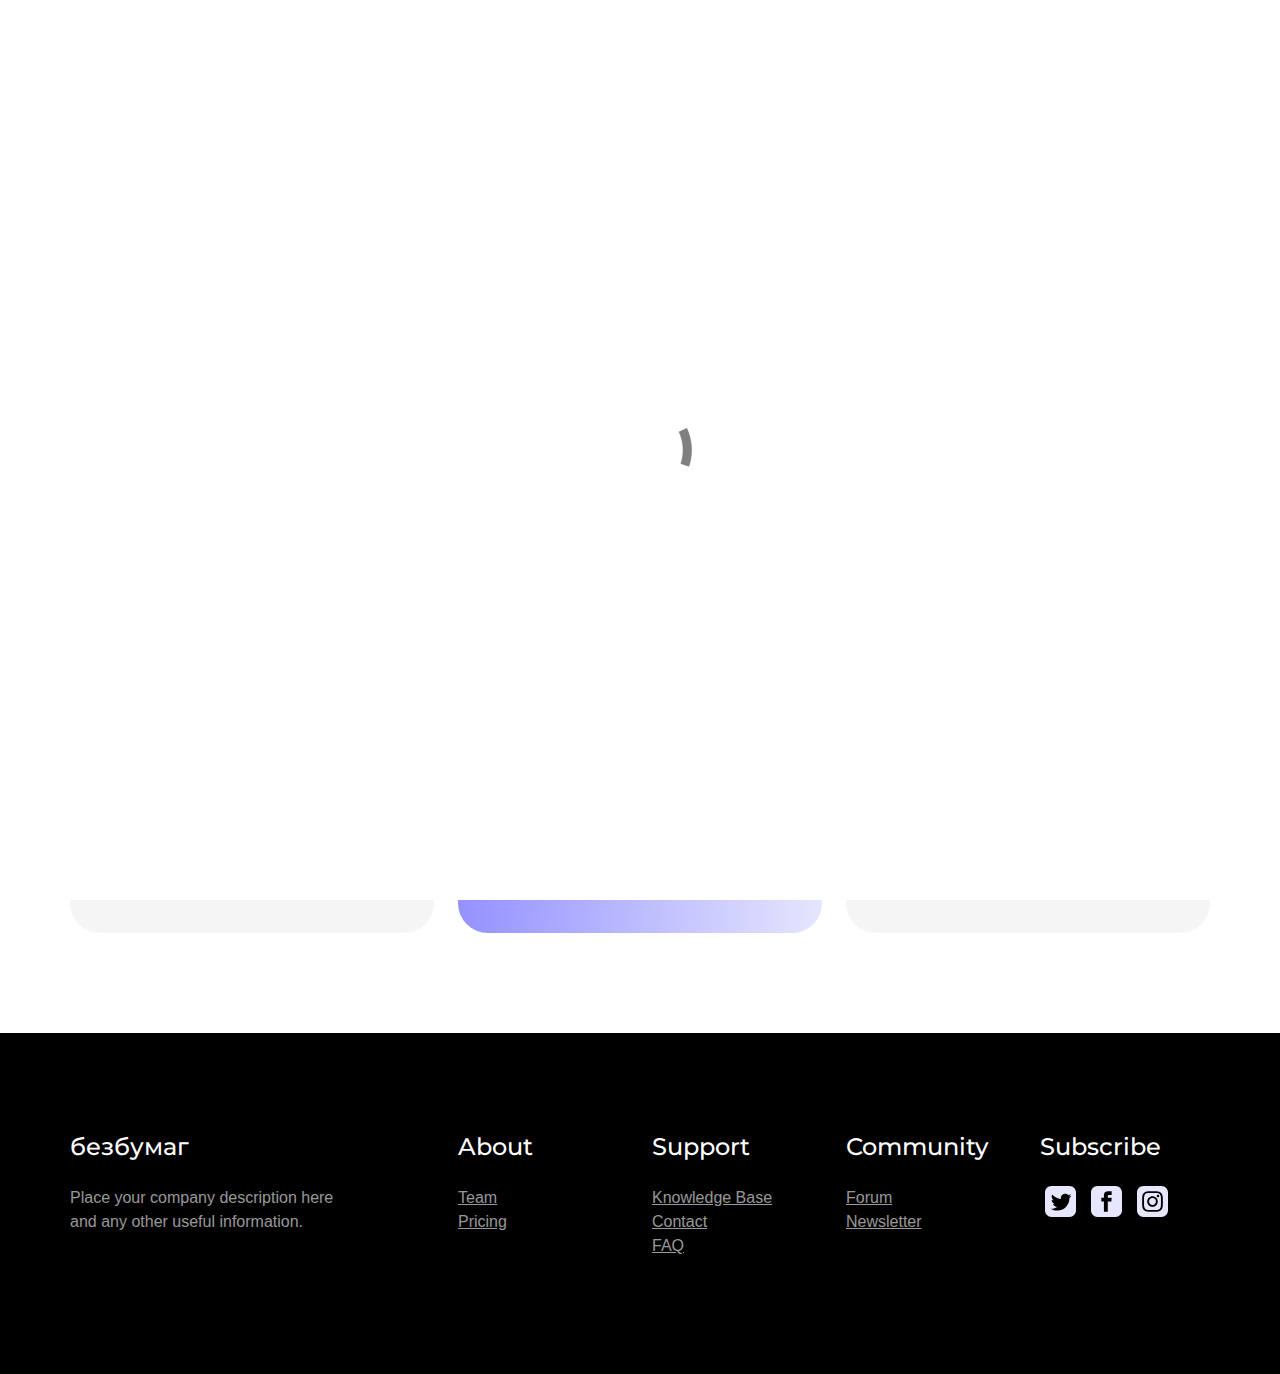
<file: online_QR_menu/site/pricing/index.html>
<!doctype html>
<html>
<head>
    <meta charset="utf-8">
    <meta name="keywords" content="">
    <meta name="description" content="">
    <meta name="viewport" content="width=device-width, initial-scale=1.0, viewport-fit=cover">
	<meta name="robots" content="index, follow">
    <link rel="shortcut icon" type="image/png" href="../favicon.png">
    
	<link rel="stylesheet" type="text/css" href="../css/bootstrap.min.css?9749">
	<link rel="stylesheet" type="text/css" href="../style.css?6317">
	<link href='https://fonts.googleapis.com/css?family=Montserrat&display=swap&subset=latin,latin-ext' rel='stylesheet' type='text/css'>
    <title>Download</title>


    
<!-- Analytics -->
 
<!-- Analytics END -->
    
</head>
<body data-clean-url="true">

<!-- Preloader -->
<div id="page-loading-blocs-notifaction" class="page-preloader"></div>
<!-- Preloader END -->


<!-- Main container -->
<div class="page-container">
    
<header>

<!-- navigation -->
<div class="bloc primary-gradient-bg l-bloc" id="navigation">
	<div class="container bloc-sm bloc-no-padding-sm bloc-sm-md">
		<div class="row">
			<div class="col">
				<nav class="navbar row navbar-expand-md navbar-dark" role="navigation">
					<div class="container-fluid ">
						<a class="navbar-brand ltc-4279" href="../"><img src="../img/cms-icon.svg" alt="logo" class="me-2" width="50" height="40">Super App</a>
						<button id="nav-toggle" type="button" class="ui-navbar-toggler navbar-toggler border-0 p-0 ms-auto" aria-expanded="false" aria-label="Toggle navigation" data-bs-toggle="collapse" data-bs-target=".navbar-2066">
							<span class="navbar-toggler-icon"><svg height="32" viewBox="0 0 32 32" width="32"><path class="svg-menu-icon" d="m2 9h28m-28 7h28m-28 7h28"></path></svg></span>
						</button>
						<div class="collapse navbar-collapse navbar-2066">
								<ul class="site-navigation nav navbar-nav ms-auto">
									<li class="nav-item">
										<a href="../" class="nav-link ltc-4279">Home</a>
									</li>
									<li class="nav-item">
										<a href="../team/" class="nav-link ltc-4279">Team</a>
									</li>
									<li class="nav-item">
										<a href="../contact/" class="nav-link ltc-4279">Contact</a>
									</li>
								</ul>
							</div>
					</div>
				</nav>
			</div>
		</div>
	</div>
</div>
<!-- navigation END -->

</header>
<!-- download -->
<div class="bloc bgc-4279 l-bloc" id="download">
	<div class="container bloc-md bloc-lg-md bloc-lg-lg">
		<div class="row">
			<div class="text-center text-md-start col-lg-8 offset-lg-2 text-lg-start">
				<h2 class="page-title text-center tc-458 mb-4">
					Pricing
				</h2>
				<p class="sub-heading text-center mb-4">
					We offer three different packages so you can pick the one that’s right for you.&nbsp;It doesn’t matter what size your company is, we got you covered.<br>
				</p>
			</div>
			<div class="text-center text-md-start offset-lg-0 col-lg-4 align-self-center col order-md-1 order-lg-0">
				<div class="price-card text-lg-start">
					<p class="text-start page-title text-lg-start tc-458 mb-4">
						$9
					</p>
					<h3 class="text-start text-lg-start tc-458 mb-3">
						Starter
					</h3>
					<p class="text-start pricing-info">
						Good for anyone who is self-employed and just getting started.<br>
					</p><a href="../" class="btn btn-lg w-100 btn-c-7096">Get Started</a>
					<ul class="list-unstyled list-sp-md mt-5">
						<li>
							<img src="../img/lazyload-ph.png" data-src="../img/tick-icon.svg" class="img-fluid float-lg-none price-list-icon dark-icon lazyload" alt="cms icon" width="20" height="20">
							<p class="price-list-item">
								Some Feature Information
							</p>
						</li>
						<li>
							<img src="../img/lazyload-ph.png" data-src="../img/tick-icon.svg" class="img-fluid float-lg-none price-list-icon dark-icon lazyload" alt="cms icon" width="20" height="20">
							<p class="price-list-item">
								Some Feature Information
							</p>
						</li>
						<li>
							<img src="../img/lazyload-ph.png" data-src="../img/tick-icon.svg" class="img-fluid float-lg-none price-list-icon dark-icon lazyload" alt="cms icon" width="20" height="20">
							<p class="price-list-item">
								Some Feature Information
							</p>
						</li>
						<li>
							<img src="../img/lazyload-ph.png" data-src="../img/tick-icon.svg" class="img-fluid float-lg-none price-list-icon dark-icon lazyload" alt="cms icon" width="20" height="20">
							<p class="price-list-item">
								Some Feature Information
							</p>
						</li>
						<li>
							<img src="../img/lazyload-ph.png" data-src="../img/tick-icon.svg" class="img-fluid float-lg-none price-list-icon dark-icon lazyload" alt="cms icon" width="20" height="20">
							<p class="price-list-item">
								Some Feature Information
							</p>
						</li>
					</ul>
				</div>
			</div>
			<div class="text-center text-md-start offset-lg-0 col-lg-4 align-self-center col-md-12 order-md-0">
				<div class="primary-gradient-bg price-card text-lg-start">
					<p class="text-start page-title text-lg-start tc-4279 mb-4">
						$15
					</p>
					<h3 class="text-start text-lg-start tc-4279 mb-3">
						Small business
					</h3>
					<p class="text-start pricing-info tc-426">
						Perfect for small / medium sized teams and businesses.<br>
					</p><a href="../" class="btn btn-lg w-100 white-btn btn-c-4279">Get Started</a>
					<ul class="list-unstyled list-sp-md mt-5">
						<li>
							<img src="../img/lazyload-ph.png" data-src="../img/tick-icon-light.svg" class="img-fluid float-lg-none price-list-icon lazyload" alt="cms icon" width="20" height="20">
							<p class="price-list-item tc-4279">
								Some Feature Information
							</p>
						</li>
						<li>
							<img src="../img/lazyload-ph.png" data-src="../img/tick-icon-light.svg" class="img-fluid float-lg-none price-list-icon lazyload" alt="cms icon" width="20" height="20">
							<p class="tc-4279 price-list-item">
								Some Feature Information
							</p>
						</li>
						<li>
							<img src="../img/lazyload-ph.png" data-src="../img/tick-icon-light.svg" class="img-fluid float-lg-none price-list-icon lazyload" alt="cms icon" width="20" height="20">
							<p class="tc-4279 price-list-item">
								Some Feature Information
							</p>
						</li>
						<li>
							<img src="../img/lazyload-ph.png" data-src="../img/tick-icon-light.svg" class="img-fluid float-lg-none price-list-icon lazyload" alt="cms icon" width="20" height="20">
							<p class="tc-4279 price-list-item">
								Some Feature Information
							</p>
						</li>
						<li>
							<img src="../img/lazyload-ph.png" data-src="../img/tick-icon-light.svg" class="img-fluid float-lg-none price-list-icon lazyload" alt="cms icon" width="20" height="20">
							<p class="tc-4279 price-list-item">
								Some Feature Information
							</p>
						</li>
					</ul>
				</div>
			</div>
			<div class="text-center text-md-start offset-lg-0 col-lg-4 align-self-center col order-md-1">
				<div class="price-card text-lg-start">
					<p class="text-start page-title text-lg-start tc-458 mb-4">
						$39
					</p>
					<h3 class="text-start text-lg-start tc-458 mb-3">
						Enterprise
					</h3>
					<p class="text-start pricing-info">
						Great for larger teams and enterprise companies.<br>
					</p><a href="../" class="btn btn-lg w-100 btn-c-7096">Get Started</a>
					<ul class="list-unstyled list-sp-md">
						<li class="pt-5">
							<img src="../img/lazyload-ph.png" data-src="../img/tick-icon.svg" class="img-fluid float-lg-none price-list-icon dark-icon lazyload" alt="cms icon" width="20" height="20">
							<p class="price-list-item">
								Some Feature Information
							</p>
						</li>
						<li>
							<img src="../img/lazyload-ph.png" data-src="../img/tick-icon.svg" class="img-fluid float-lg-none price-list-icon dark-icon lazyload" alt="cms icon" width="20" height="20">
							<p class="price-list-item">
								Some Feature Information
							</p>
						</li>
						<li>
							<img src="../img/lazyload-ph.png" data-src="../img/tick-icon.svg" class="img-fluid float-lg-none price-list-icon dark-icon lazyload" alt="cms icon" width="20" height="20">
							<p class="price-list-item">
								Some Feature Information
							</p>
						</li>
						<li>
							<img src="../img/lazyload-ph.png" data-src="../img/tick-icon.svg" class="img-fluid float-lg-none price-list-icon dark-icon lazyload" alt="cms icon" width="20" height="20">
							<p class="price-list-item">
								Some Feature Information
							</p>
						</li>
						<li>
							<img src="../img/lazyload-ph.png" data-src="../img/tick-icon.svg" class="img-fluid float-lg-none price-list-icon dark-icon lazyload" alt="cms icon" width="20" height="20">
							<p class="price-list-item">
								Some Feature Information
							</p>
						</li>
					</ul>
				</div>
			</div>
		</div>
	</div>
</div>
<!-- download END -->

<!-- ScrollToTop Button -->
<button aria-label="Scroll to top button" class="bloc-button btn btn-d scrollToTop" onclick="scrollToTarget('1',this)"><svg xmlns="http://www.w3.org/2000/svg" width="22" height="22" viewBox="0 0 32 32"><path class="scroll-to-top-btn-icon" d="M30,22.656l-14-13-14,13"/></svg></button>
<!-- ScrollToTop Button END-->


<footer>

<!-- footer -->
<div class="bloc tc-426 bgc-458 d-bloc" id="footer">
	<div class="container bloc-md-sm bloc-lg-md bloc-md">
		<div class="row">
			<div class="col-lg-3 col-sm-12 col-md-12 mb-3">
				<h4 class="text-sm-start text-start tc-4279 mb-4">
					безбумаг
				</h4>
				<p class="text-sm-start float-none text-start tc-426">
					Place your company description here and any other useful information.
				</p>
			</div>
			<div class="col-sm-6 col-lg-2 offset-lg-1 col-md-3 mb-3">
				<h4 class="text-sm-start text-start tc-4279 mb-4">
					About
				</h4><a href="../team/" class="a-btn a-block">Team</a><a href="." class="a-btn a-block">Pricing</a>
			</div>
			<div class="col-md-3 col-sm-6 col-lg-2 mb-3">
				<h4 class="text-sm-start text-start tc-4279 mb-4">
					Support
				</h4><a href="../" class="a-btn a-block">Knowledge Base</a><a href="../" class="a-btn a-block">Contact</a><a href="../faq/" class="a-btn a-block">FAQ</a>
			</div>
			<div class="col-md-3 col-sm-6 col-lg-2 mb-3">
				<h4 class="text-sm-start text-start tc-4279 mb-4">
					Community
				</h4><a href="../" class="a-btn a-block">Forum</a><a href="../faq/" class="a-btn a-block">Newsletter</a>
			</div>
			<div class="col-md-3 col-sm-6 col-lg-2">
				<h4 class="text-sm-start text-start tc-4279 mb-4">
					Subscribe
				</h4>
				<div><div class="social-link-bric">
<a href="https://twitter.com/blocsapp" class="twitter-link" target="_blank"><svg xmlns="http://www.w3.org/2000/svg" width="31" height="31" fill="var(--swatch-var-7096)" viewBox="0 0 24 24" style="margin-left: 5px; margin-right: 5px;"><path d="M19 0h-14c-2.761 0-5 2.239-5 5v14c0 2.761 2.239 5 5 5h14c2.762 0 5-2.239 5-5v-14c0-2.761-2.238-5-5-5zm-.139 9.237c.209 4.617-3.234 9.765-9.33 9.765-1.854 0-3.579-.543-5.032-1.475 1.742.205 3.48-.278 4.86-1.359-1.437-.027-2.649-.976-3.066-2.28.515.098 1.021.069 1.482-.056-1.579-.317-2.668-1.739-2.633-3.26.442.246.949.394 1.486.411-1.461-.977-1.875-2.907-1.016-4.383 1.619 1.986 4.038 3.293 6.766 3.43-.479-2.053 1.08-4.03 3.199-4.03.943 0 1.797.398 2.395 1.037.748-.147 1.451-.42 2.086-.796-.246.767-.766 1.41-1.443 1.816.664-.08 1.297-.256 1.885-.517-.439.656-.996 1.234-1.639 1.697z"></path></svg></a>

<a href="https://www.facebook.com/cazoobi" class="facebook-link" target="_blank"><svg xmlns="http://www.w3.org/2000/svg" width="31" height="31" fill="var(--swatch-var-7096)" viewBox="0 0 24 24" style="margin-left: 5px; margin-right: 5px;"><path d="M19 0h-14c-2.761 0-5 2.239-5 5v14c0 2.761 2.239 5 5 5h14c2.762 0 5-2.239 5-5v-14c0-2.761-2.238-5-5-5zm-3 7h-1.924c-.615 0-1.076.252-1.076.889v1.111h3l-.238 3h-2.762v8h-3v-8h-2v-3h2v-1.923c0-2.022 1.064-3.077 3.461-3.077h2.539v3z"></path></svg></a>

<a href="https://www.instagram.com/cazoobi" class="instagram-link" target="_blank"><svg xmlns="http://www.w3.org/2000/svg" width="31" height="31" fill="var(--swatch-var-7096)" viewBox="0 0 24 24" style="margin-left: 5px; margin-right: 5px;"><path d="M15.233 5.488c-.843-.038-1.097-.046-3.233-.046s-2.389.008-3.232.046c-2.17.099-3.181 1.127-3.279 3.279-.039.844-.048 1.097-.048 3.233s.009 2.389.047 3.233c.099 2.148 1.106 3.18 3.279 3.279.843.038 1.097.047 3.233.047 2.137 0 2.39-.008 3.233-.046 2.17-.099 3.18-1.129 3.279-3.279.038-.844.046-1.097.046-3.233s-.008-2.389-.046-3.232c-.099-2.153-1.111-3.182-3.279-3.281zm-3.233 10.62c-2.269 0-4.108-1.839-4.108-4.108 0-2.269 1.84-4.108 4.108-4.108s4.108 1.839 4.108 4.108c0 2.269-1.839 4.108-4.108 4.108zm4.271-7.418c-.53 0-.96-.43-.96-.96s.43-.96.96-.96.96.43.96.96-.43.96-.96.96zm-1.604 3.31c0 1.473-1.194 2.667-2.667 2.667s-2.667-1.194-2.667-2.667c0-1.473 1.194-2.667 2.667-2.667s2.667 1.194 2.667 2.667zm4.333-12h-14c-2.761 0-5 2.239-5 5v14c0 2.761 2.239 5 5 5h14c2.762 0 5-2.239 5-5v-14c0-2.761-2.238-5-5-5zm.952 15.298c-.132 2.909-1.751 4.521-4.653 4.654-.854.039-1.126.048-3.299.048s-2.444-.009-3.298-.048c-2.908-.133-4.52-1.748-4.654-4.654-.039-.853-.048-1.125-.048-3.298 0-2.172.009-2.445.048-3.298.134-2.908 1.748-4.521 4.654-4.653.854-.04 1.125-.049 3.298-.049s2.445.009 3.299.048c2.908.133 4.523 1.751 4.653 4.653.039.854.048 1.127.048 3.299 0 2.173-.009 2.445-.048 3.298z"></path></svg></a>








</div>
				</div>
			</div>
		</div>
	</div>
</div>
<!-- footer END -->

</footer>
</div>
<!-- Main container END -->
    


<!-- Additional JS -->
<script src="../js/bootstrap.bundle.min.js?3396"></script>
<script src="../js/blocs.min.js?1991"></script>
<script src="../js/lazysizes.min.js" defer></script><!-- Additional JS END -->


</body>
</html>
</file>
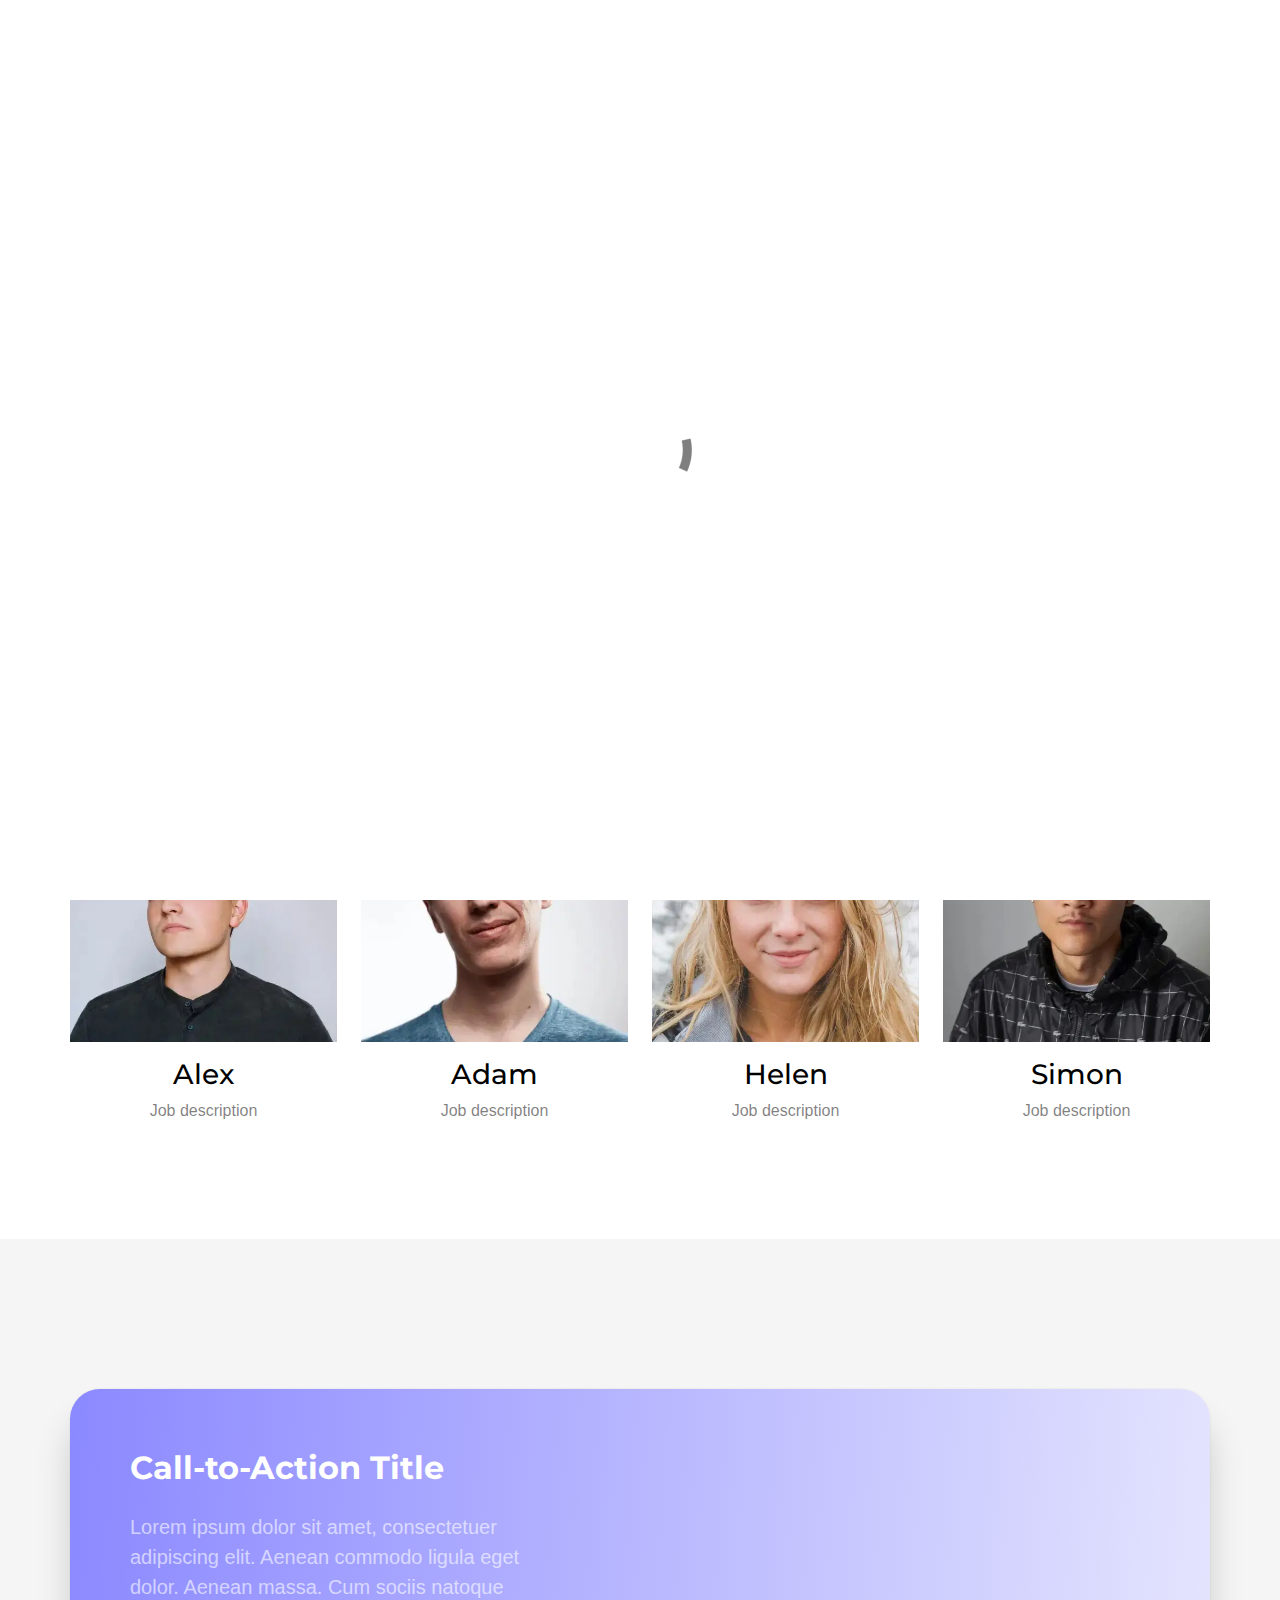
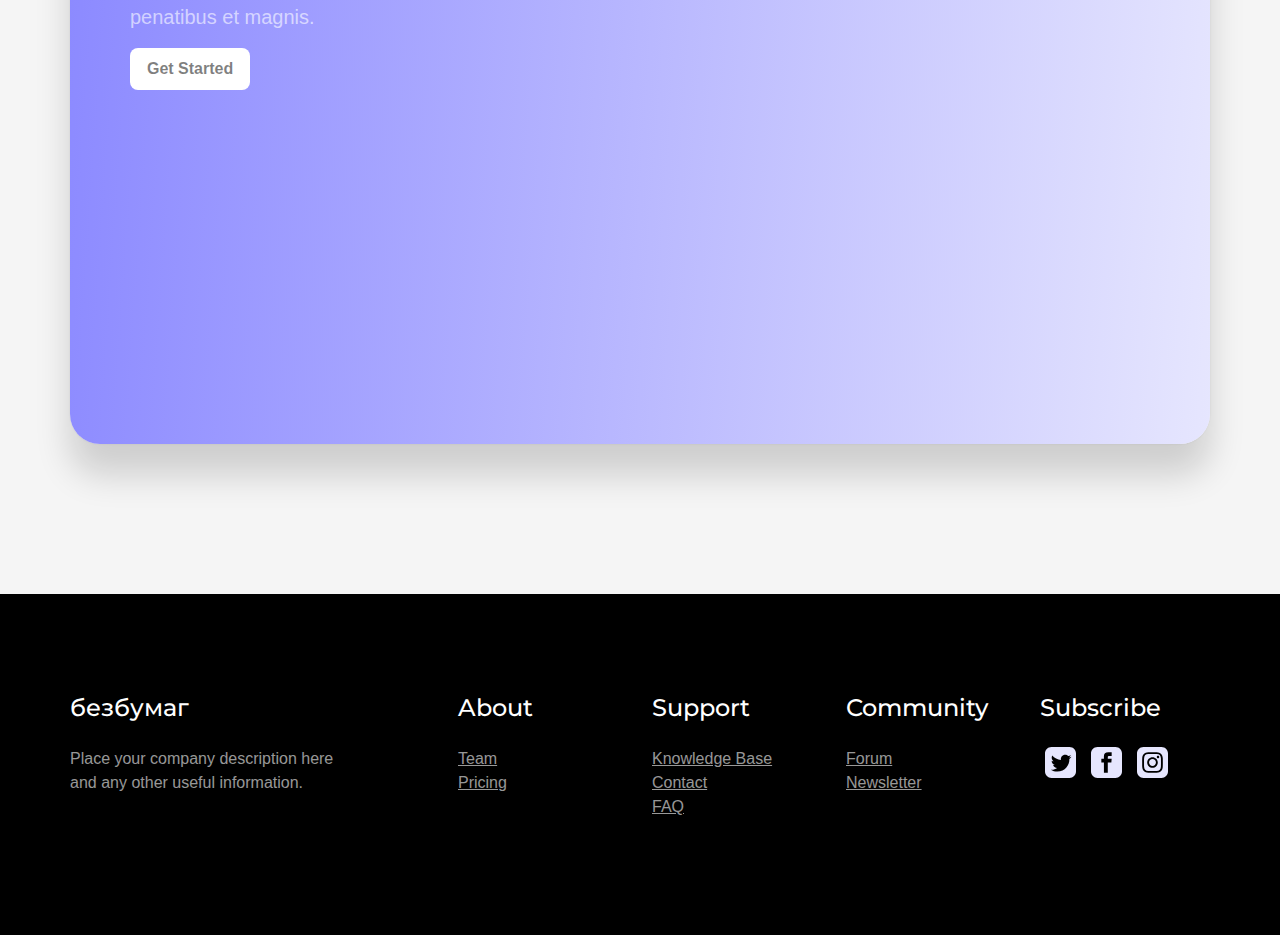
<file: online_QR_menu/site/team/index.html>
<!doctype html>
<html>
<head>
    <meta charset="utf-8">
    <meta name="keywords" content="">
    <meta name="description" content="">
    <meta name="viewport" content="width=device-width, initial-scale=1.0, viewport-fit=cover">
	<meta name="robots" content="index, follow">
    <link rel="shortcut icon" type="image/png" href="../favicon.png">
    
	<link rel="stylesheet" type="text/css" href="../css/bootstrap.min.css?9749">
	<link rel="stylesheet" type="text/css" href="../style.css?6317">
	<link href='https://fonts.googleapis.com/css?family=Montserrat&display=swap&subset=latin,latin-ext' rel='stylesheet' type='text/css'>
    <title>Team</title>


    
<!-- Analytics -->
 
<!-- Analytics END -->
    
</head>
<body data-clean-url="true">

<!-- Preloader -->
<div id="page-loading-blocs-notifaction" class="page-preloader"></div>
<!-- Preloader END -->


<!-- Main container -->
<div class="page-container">
    
<header>

<!-- navigation -->
<div class="bloc primary-gradient-bg l-bloc" id="navigation">
	<div class="container bloc-sm bloc-no-padding-sm bloc-sm-md">
		<div class="row">
			<div class="col">
				<nav class="navbar row navbar-expand-md navbar-dark" role="navigation">
					<div class="container-fluid ">
						<a class="navbar-brand ltc-4279" href="../"><img src="../img/cms-icon.svg" alt="logo" class="me-2" width="50" height="40">Super App</a>
						<button id="nav-toggle" type="button" class="ui-navbar-toggler navbar-toggler border-0 p-0 ms-auto" aria-expanded="false" aria-label="Toggle navigation" data-bs-toggle="collapse" data-bs-target=".navbar-2066">
							<span class="navbar-toggler-icon"><svg height="32" viewBox="0 0 32 32" width="32"><path class="svg-menu-icon" d="m2 9h28m-28 7h28m-28 7h28"></path></svg></span>
						</button>
						<div class="collapse navbar-collapse navbar-2066">
								<ul class="site-navigation nav navbar-nav ms-auto">
									<li class="nav-item">
										<a href="../" class="nav-link ltc-4279">Home</a>
									</li>
									<li class="nav-item">
										<a href="." class="nav-link ltc-4279">Team</a>
									</li>
									<li class="nav-item">
										<a href="../contact/" class="nav-link ltc-4279">Contact</a>
									</li>
								</ul>
							</div>
					</div>
				</nav>
			</div>
		</div>
	</div>
</div>
<!-- navigation END -->

</header>
<!-- team -->
<div class="bloc tc-502 bgc-4279 l-bloc" id="team">
	<div class="container bloc-md-sm bloc-md bloc-lg-md">
		<div class="row">
			<div class="text-center col-lg-6 offset-lg-3">
				<h3 class="page-title tc-458 mb-4">
					Meet Our Team<br>
				</h3>
				<p class="sub-heading mb-4">
					Lorem ipsum dolor sit amet, consectetuer adipiscing elit. Aenean commodo ligula eget dolor. Aenean massa.
				</p>
			</div>
		</div>
		<div class="row voffset">
			<div class="col-lg-3 col-md-6 text-center">
				<picture><source type="image/webp" srcset="../img/lazyload-ph.png" data-srcset="../img/avatar-4.webp"><img src="../img/lazyload-ph.png" data-src="../img/avatar-4.jpg" class="img-fluid mx-auto d-block lazyload" alt="placeholder user" width="267" height="267"></picture>
				<h3 class="tc-458 mt-3">
					Claire
				</h3>
				<p>
					Job description
				</p>
			</div>
			<div class="col-lg-3 col-md-6 text-center">
				<picture><source type="image/webp" srcset="../img/lazyload-ph.png" data-srcset="../img/avatar-1.webp"><img src="../img/lazyload-ph.png" data-src="../img/avatar-1.jpg" class="img-fluid mx-auto d-block lazyload" alt="placeholder user" width="267" height="267"></picture>
				<h3 class="tc-458 mt-3">
					John
				</h3>
				<p>
					Job description
				</p>
			</div>
			<div class="col-lg-3 col-md-6 text-center">
				<picture><source type="image/webp" srcset="../img/lazyload-ph.png" data-srcset="../img/avatar-2.webp"><img src="../img/lazyload-ph.png" data-src="../img/avatar-2.jpg" class="img-fluid mx-auto d-block lazyload" alt="placeholder user" width="267" height="267"></picture>
				<h3 class="tc-458 mt-3">
					Jane
				</h3>
				<p>
					Job description
				</p>
			</div>
			<div class="col-lg-3 col-md-6 text-center">
				<picture><source type="image/webp" srcset="../img/lazyload-ph.png" data-srcset="../img/avatar-3.webp"><img src="../img/lazyload-ph.png" data-src="../img/avatar-3.jpg" class="img-fluid mx-auto d-block lazyload" alt="placeholder user" width="267" height="267"></picture>
				<h3 class="tc-458 mt-3">
					Paul
				</h3>
				<p>
					Job description
				</p>
			</div>
			<div class="col-lg-3 col-md-6 text-center">
				<picture><source type="image/webp" srcset="../img/lazyload-ph.png" data-srcset="../img/avatar-5.webp"><img src="../img/lazyload-ph.png" data-src="../img/avatar-5.jpg" class="img-fluid mx-auto d-block lazyload" alt="placeholder user" width="267" height="267"></picture>
				<h3 class="tc-458 mt-3">
					Alex
				</h3>
				<p>
					Job description
				</p>
			</div>
			<div class="col-lg-3 col-md-6 text-center">
				<picture><source type="image/webp" srcset="../img/lazyload-ph.png" data-srcset="../img/avatar-6.webp"><img src="../img/lazyload-ph.png" data-src="../img/avatar-6.jpg" class="img-fluid mx-auto d-block lazyload" alt="placeholder user" width="267" height="267"></picture>
				<h3 class="tc-458 mt-3">
					Adam
				</h3>
				<p>
					Job description
				</p>
			</div>
			<div class="col-lg-3 col-md-6 text-center">
				<picture><source type="image/webp" srcset="../img/lazyload-ph.png" data-srcset="../img/avatar-8.webp"><img src="../img/lazyload-ph.png" data-src="../img/avatar-8.jpg" class="img-fluid mx-auto d-block lazyload" alt="placeholder user" width="267" height="267"></picture>
				<h3 class="tc-458 mt-3">
					Helen
				</h3>
				<p>
					Job description
				</p>
			</div>
			<div class="col-lg-3 col-md-6 text-center">
				<picture><source type="image/webp" srcset="../img/lazyload-ph.png" data-srcset="../img/avatar-7.webp"><img src="../img/lazyload-ph.png" data-src="../img/avatar-7.jpg" class="img-fluid mx-auto d-block lazyload" alt="placeholder user" width="267" height="267"></picture>
				<h3 class="tc-458 mt-3">
					Simon
				</h3>
				<p>
					Job description
				</p>
			</div>
		</div>
	</div>
</div>
<!-- team END -->

<!-- call-to -->
<div class="bloc tc-426 none bgc-3202 l-bloc" id="call-to">
	<div class="container bloc-xl-lg bloc-md-sm bloc-lg-md bloc-md">
		<div class="row">
			<div class="col">
				<div class="cta-card primary-gradient-bg custom-shadow">
					<div class="row g-0">
						<div class="col-lg-5 col-md-12 text-center text-lg-start feature-col">
							<h2 class="feature-heading tc-4279 mt-3 mt-md-0 mb-4">
								Call-to-Action Title
							</h2>
							<p class="text-md-center text-center float-lg-none text-lg-start sub-heading tc-426">
								Lorem ipsum dolor sit amet, consectetuer adipiscing elit. Aenean commodo ligula eget dolor. Aenean massa. Cum sociis natoque penatibus et magnis.
							</p><a href="../pricing/" class="btn white-btn btn-lg float-lg-none btn-c-4279">Get Started</a>
						</div>
						<div class="col-md-12 offset-lg-0 col-lg-7 d-sm-block d-none">
							<picture><source type="image/webp" srcset="../img/lazyload-ph.png" data-srcset="../img/app-screenshot-hero.webp"><img src="../img/lazyload-ph.png" data-src="../img/app-screenshot-hero.jpg" class="img-fluid float-lg-none cta-card-img lazyload" alt="App Screenshot" width="595" height="351"></picture>
						</div>
					</div>
				</div>
			</div>
		</div>
	</div>
</div>
<!-- call-to END -->

<!-- ScrollToTop Button -->
<button aria-label="Scroll to top button" class="bloc-button btn btn-d scrollToTop" onclick="scrollToTarget('1',this)"><svg xmlns="http://www.w3.org/2000/svg" width="22" height="22" viewBox="0 0 32 32"><path class="scroll-to-top-btn-icon" d="M30,22.656l-14-13-14,13"/></svg></button>
<!-- ScrollToTop Button END-->


<footer>

<!-- footer -->
<div class="bloc tc-426 bgc-458 d-bloc" id="footer">
	<div class="container bloc-md-sm bloc-lg-md bloc-md">
		<div class="row">
			<div class="col-lg-3 col-sm-12 col-md-12 mb-3">
				<h4 class="text-sm-start text-start tc-4279 mb-4">
					безбумаг
				</h4>
				<p class="text-sm-start float-none text-start tc-426">
					Place your company description here and any other useful information.
				</p>
			</div>
			<div class="col-sm-6 col-lg-2 offset-lg-1 col-md-3 mb-3">
				<h4 class="text-sm-start text-start tc-4279 mb-4">
					About
				</h4><a href="." class="a-btn a-block">Team</a><a href="../pricing/" class="a-btn a-block">Pricing</a>
			</div>
			<div class="col-md-3 col-sm-6 col-lg-2 mb-3">
				<h4 class="text-sm-start text-start tc-4279 mb-4">
					Support
				</h4><a href="../" class="a-btn a-block">Knowledge Base</a><a href="../" class="a-btn a-block">Contact</a><a href="../faq/" class="a-btn a-block">FAQ</a>
			</div>
			<div class="col-md-3 col-sm-6 col-lg-2 mb-3">
				<h4 class="text-sm-start text-start tc-4279 mb-4">
					Community
				</h4><a href="../" class="a-btn a-block">Forum</a><a href="../faq/" class="a-btn a-block">Newsletter</a>
			</div>
			<div class="col-md-3 col-sm-6 col-lg-2">
				<h4 class="text-sm-start text-start tc-4279 mb-4">
					Subscribe
				</h4>
				<div><div class="social-link-bric">
<a href="https://twitter.com/blocsapp" class="twitter-link" target="_blank"><svg xmlns="http://www.w3.org/2000/svg" width="31" height="31" fill="var(--swatch-var-7096)" viewBox="0 0 24 24" style="margin-left: 5px; margin-right: 5px;"><path d="M19 0h-14c-2.761 0-5 2.239-5 5v14c0 2.761 2.239 5 5 5h14c2.762 0 5-2.239 5-5v-14c0-2.761-2.238-5-5-5zm-.139 9.237c.209 4.617-3.234 9.765-9.33 9.765-1.854 0-3.579-.543-5.032-1.475 1.742.205 3.48-.278 4.86-1.359-1.437-.027-2.649-.976-3.066-2.28.515.098 1.021.069 1.482-.056-1.579-.317-2.668-1.739-2.633-3.26.442.246.949.394 1.486.411-1.461-.977-1.875-2.907-1.016-4.383 1.619 1.986 4.038 3.293 6.766 3.43-.479-2.053 1.08-4.03 3.199-4.03.943 0 1.797.398 2.395 1.037.748-.147 1.451-.42 2.086-.796-.246.767-.766 1.41-1.443 1.816.664-.08 1.297-.256 1.885-.517-.439.656-.996 1.234-1.639 1.697z"></path></svg></a>

<a href="https://www.facebook.com/cazoobi" class="facebook-link" target="_blank"><svg xmlns="http://www.w3.org/2000/svg" width="31" height="31" fill="var(--swatch-var-7096)" viewBox="0 0 24 24" style="margin-left: 5px; margin-right: 5px;"><path d="M19 0h-14c-2.761 0-5 2.239-5 5v14c0 2.761 2.239 5 5 5h14c2.762 0 5-2.239 5-5v-14c0-2.761-2.238-5-5-5zm-3 7h-1.924c-.615 0-1.076.252-1.076.889v1.111h3l-.238 3h-2.762v8h-3v-8h-2v-3h2v-1.923c0-2.022 1.064-3.077 3.461-3.077h2.539v3z"></path></svg></a>

<a href="https://www.instagram.com/cazoobi" class="instagram-link" target="_blank"><svg xmlns="http://www.w3.org/2000/svg" width="31" height="31" fill="var(--swatch-var-7096)" viewBox="0 0 24 24" style="margin-left: 5px; margin-right: 5px;"><path d="M15.233 5.488c-.843-.038-1.097-.046-3.233-.046s-2.389.008-3.232.046c-2.17.099-3.181 1.127-3.279 3.279-.039.844-.048 1.097-.048 3.233s.009 2.389.047 3.233c.099 2.148 1.106 3.18 3.279 3.279.843.038 1.097.047 3.233.047 2.137 0 2.39-.008 3.233-.046 2.17-.099 3.18-1.129 3.279-3.279.038-.844.046-1.097.046-3.233s-.008-2.389-.046-3.232c-.099-2.153-1.111-3.182-3.279-3.281zm-3.233 10.62c-2.269 0-4.108-1.839-4.108-4.108 0-2.269 1.84-4.108 4.108-4.108s4.108 1.839 4.108 4.108c0 2.269-1.839 4.108-4.108 4.108zm4.271-7.418c-.53 0-.96-.43-.96-.96s.43-.96.96-.96.96.43.96.96-.43.96-.96.96zm-1.604 3.31c0 1.473-1.194 2.667-2.667 2.667s-2.667-1.194-2.667-2.667c0-1.473 1.194-2.667 2.667-2.667s2.667 1.194 2.667 2.667zm4.333-12h-14c-2.761 0-5 2.239-5 5v14c0 2.761 2.239 5 5 5h14c2.762 0 5-2.239 5-5v-14c0-2.761-2.238-5-5-5zm.952 15.298c-.132 2.909-1.751 4.521-4.653 4.654-.854.039-1.126.048-3.299.048s-2.444-.009-3.298-.048c-2.908-.133-4.52-1.748-4.654-4.654-.039-.853-.048-1.125-.048-3.298 0-2.172.009-2.445.048-3.298.134-2.908 1.748-4.521 4.654-4.653.854-.04 1.125-.049 3.298-.049s2.445.009 3.299.048c2.908.133 4.523 1.751 4.653 4.653.039.854.048 1.127.048 3.299 0 2.173-.009 2.445-.048 3.298z"></path></svg></a>








</div>
				</div>
			</div>
		</div>
	</div>
</div>
<!-- footer END -->

</footer>
</div>
<!-- Main container END -->
    


<!-- Additional JS -->
<script src="../js/bootstrap.bundle.min.js?3396"></script>
<script src="../js/blocs.min.js?1991"></script>
<script src="../js/lazysizes.min.js" defer></script><!-- Additional JS END -->


</body>
</html>
</file>
<file: My Site/style.css>
/*-----------------------------------------------------------------------------------
	безбумаг
	About: A shiny new Blocs website.
	Author: Norman Sheeran
	Version: 1.0
	Built with Blocs
-----------------------------------------------------------------------------------*/
body{
	margin:0;
	padding:0;
    background:#FFFFFF;
    overflow-x:hidden;
    -webkit-font-smoothing: antialiased;
    -moz-osx-font-smoothing: grayscale;
}
.page-container{overflow: hidden;} /* Prevents unwanted scroll space when scroll FX used. */
a,button{transition: background .3s ease-in-out;outline: none!important;} /* Prevent blue selection glow on Chrome and Safari */
a:hover{text-decoration: none; cursor:pointer;}
.scroll-fx-lock-init{position:fixed!important;top: 0;bottom: 0;left: :0;right: 0;z-index:99999;} /* ScrollFX Lock */
.blocs-grid-container{display: grid!important;grid-template-columns: 1fr 1fr;grid-template-rows: auto auto;column-gap: 1.5rem;row-gap: 1.5rem;} /* CSS Grid */


/* Preloader */

.page-preloader{position: fixed;top: 0;bottom: 0;width: 100%;z-index:100000;background:#FFFFFF url("img/pageload-spinner.gif") no-repeat center center;animation-name: preloader-fade;animation-delay: 2s;animation-duration: 0.5s;animation-fill-mode: both;}
.preloader-complete{animation-delay:0.1s;}
@keyframes preloader-fade {0% {opacity: 1;visibility: visible;}100% {opacity: 0;visibility: hidden;}}

/* = Blocs
-------------------------------------------------------------- */

.bloc{
	width:100%;
	clear:both;
	background: 50% 50% no-repeat;
	padding:0 20px;
	-webkit-background-size: cover;
	-moz-background-size: cover;
	-o-background-size: cover;
	background-size: cover;
	position:relative;
	display:flex;
}
.bloc .container{
	padding-left:0;
	padding-right:0;
	position:relative;
}


/* Sizes */

.bloc-md{
	padding:50px 20px;
}
.bloc-sm{
	padding:20px;
}

/* = Full Screen Blocs 
-------------------------------------------------------------- */

.bloc-fill-screen{
	min-height:100vh;
	display: flex;
	flex-direction: column;
	padding-top:20px;
	padding-bottom:20px;
}
.bloc-fill-screen > .container{
	align-self: flex-middle;
	flex-grow: 1;
	display: flex;
	flex-wrap: wrap;
}
.bloc-fill-screen > .container > .row{
	flex-grow: 1;
	align-self: center;
	width:100%;
}
.bloc-fill-screen .fill-bloc-top-edge, .bloc-fill-screen .fill-bloc-bottom-edge{
	flex-grow: 0;
}
.bloc-fill-screen .fill-bloc-top-edge{
	align-self: flex-start;
}
.bloc-fill-screen .fill-bloc-bottom-edge{
	align-self: flex-end;
}

/* = Full Width Blocs 
-------------------------------------------------------------- */

.full-width-bloc{
	padding-left:0;
	padding-right:0;
}
.full-width-bloc .row{
	margin-left:0;
	margin-right:0;
}
.full-width-bloc .container{
	width:100%;
	max-width:100%!important;
}
.full-width-bloc .carousel img{
	width:100%;
	height:auto;
}


/* Dark theme */

.d-bloc{
	color:rgba(255,255,255,.7);
}
.d-bloc button:hover{
	color:rgba(255,255,255,.9);
}
.d-bloc .icon-round,.d-bloc .icon-square,.d-bloc .icon-rounded,.d-bloc .icon-semi-rounded-a,.d-bloc .icon-semi-rounded-b{
	border-color:rgba(255,255,255,.9);
}
.d-bloc .divider-h span{
	border-color:rgba(255,255,255,.2);
}
.d-bloc .a-btn,.d-bloc .navbar a, .d-bloc a .icon-sm, .d-bloc a .icon-md, .d-bloc a .icon-lg, .d-bloc a .icon-xl, .d-bloc h1 a, .d-bloc h2 a, .d-bloc h3 a, .d-bloc h4 a, .d-bloc h5 a, .d-bloc h6 a, .d-bloc p a{
	color:rgba(255,255,255,.6);
}
.d-bloc .a-btn:hover,.d-bloc .navbar a:hover,.d-bloc a:hover .icon-sm, .d-bloc a:hover .icon-md, .d-bloc a:hover .icon-lg, .d-bloc a:hover .icon-xl, .d-bloc h1 a:hover, .d-bloc h2 a:hover, .d-bloc h3 a:hover, .d-bloc h4 a:hover, .d-bloc h5 a:hover, .d-bloc h6 a:hover, .d-bloc p a:hover{
	color:rgba(255,255,255,1);
}
.d-bloc .navbar-toggle .icon-bar{
	background:rgba(255,255,255,1);
}
.d-bloc .btn-wire,.d-bloc .btn-wire:hover{
	color:rgba(255,255,255,1);
	border-color:rgba(255,255,255,1);
}
.d-bloc .card{
	color:rgba(0,0,0,.5);
}
.d-bloc .card button:hover{
	color:rgba(0,0,0,.7);
}
.d-bloc .card icon{
	border-color:rgba(0,0,0,.7);
}
.d-bloc .card .divider-h span{
	border-color:rgba(0,0,0,.1);
}
.d-bloc .card .a-btn{
	color:rgba(0,0,0,.6);
}
.d-bloc .card .a-btn:hover{
	color:rgba(0,0,0,1);
}
.d-bloc .card .btn-wire, .d-bloc .card .btn-wire:hover{
	color:rgba(0,0,0,.7);
	border-color:rgba(0,0,0,.3);
}


/* Light theme */

.d-bloc .card,.l-bloc{
	color:rgba(0,0,0,.5);
}
.d-bloc .card button:hover,.l-bloc button:hover{
	color:rgba(0,0,0,.7);
}
.l-bloc .icon-round,.l-bloc .icon-square,.l-bloc .icon-rounded,.l-bloc .icon-semi-rounded-a,.l-bloc .icon-semi-rounded-b{
	border-color:rgba(0,0,0,.7);
}
.d-bloc .card .divider-h span,.l-bloc .divider-h span{
	border-color:rgba(0,0,0,.1);
}
.d-bloc .card .a-btn,.l-bloc .a-btn,.l-bloc .navbar a,.l-bloc a .icon-sm, .l-bloc a .icon-md, .l-bloc a .icon-lg, .l-bloc a .icon-xl, .l-bloc h1 a, .l-bloc h2 a, .l-bloc h3 a, .l-bloc h4 a, .l-bloc h5 a, .l-bloc h6 a, .l-bloc p a{
	color:rgba(0,0,0,.6);
}
.d-bloc .card .a-btn:hover,.l-bloc .a-btn:hover,.l-bloc .navbar a:hover, .l-bloc a:hover .icon-sm, .l-bloc a:hover .icon-md, .l-bloc a:hover .icon-lg, .l-bloc a:hover .icon-xl, .l-bloc h1 a:hover, .l-bloc h2 a:hover, .l-bloc h3 a:hover, .l-bloc h4 a:hover, .l-bloc h5 a:hover, .l-bloc h6 a:hover, .l-bloc p a:hover{
	color:rgba(0,0,0,1);
}
.l-bloc .navbar-toggle .icon-bar{
	color:rgba(0,0,0,.6);
}
.d-bloc .card .btn-wire,.d-bloc .card .btn-wire:hover,.l-bloc .btn-wire,.l-bloc .btn-wire:hover{
	color:rgba(0,0,0,.7);
	border-color:rgba(0,0,0,.3);
}

/* Row Margin Offsets */

.voffset{
	margin-top:30px;
}


/* = NavBar
-------------------------------------------------------------- */

.navbar-dark .nav .dropdown-menu .nav-link{
	color: rgb(64, 64, 64);
}
/* Navbar Icon */
.svg-menu-icon{
	fill: none;
	stroke: rgba(0,0,0,0.5);
	stroke-width: 2px;
	fill-rule: evenodd;
}
.navbar-dark .svg-menu-icon{
	stroke: rgba(255,255,255,0.5);
}
.menu-icon-thin-bars{
	stroke-width: 1px;
}
.menu-icon-thick-bars{
	stroke-width: 5px;
}
.menu-icon-rounded-bars{
	stroke-width: 3px;
	stroke-linecap: round;
}
.menu-icon-filled{
	fill: rgba(0,0,0,0.5);
	stroke-width: 0px;
}
.navbar-dark .menu-icon-filled{
	fill: rgba(255,255,255,0.5);
}
.navbar-toggler-icon{
	background: none!important;
	pointer-events: none;
	width: 33px;
	height: 33px;
}
/* Handle Multi Level Navigation */
.dropdown-menu .dropdown-menu{
	border:none}
@media (min-width:576px){
	
.navbar-expand-sm .dropdown-menu .dropdown-menu{
	border:1px solid rgba(0,0,0,.15);
	position:absolute;
	left:100%;
	top:-7px}.navbar-expand-sm .dropdown-menu .submenu-left{
	right:100%;
	left:auto}}@media (min-width:768px){
	.navbar-expand-md .dropdown-menu .dropdown-menu{
	border:1px solid rgba(0,0,0,.15);
	border:1px solid rgba(0,0,0,.15);
	position:absolute;
	left:100%;
	top:-7px}.navbar-expand-md .dropdown-menu .submenu-left{
	right:100%;
	left:auto}}@media (min-width:992px){
	.navbar-expand-lg .dropdown-menu .dropdown-menu{
	border:1px solid rgba(0,0,0,.15);
	position:absolute;
	left:100%;
	top:-7px}.navbar-expand-lg .dropdown-menu .submenu-left{
	right:100%;
	left:auto}
}

/* = Buttons
-------------------------------------------------------------- */

.btn-d,.btn-d:hover,.btn-d:focus{
	color:#FFF;
	background:rgba(0,0,0,.3);
}

/* Prevent ugly blue glow on chrome and safari */
button{
	outline: none!important;
}





/* = Lists
-------------------------------------------------------------- */
.list-sp-md li{
	padding-bottom:10px;
}
.list-sp-md li:last-child,.list-sp-lg li:last-child,.list-sp-xl li:last-child{
	padding-bottom:0;
}

.card-sq, .card-sq .card-header, .card-sq .card-footer{
	border-radius:0;
}
.card-rd{
	border-radius:30px;
}
.card-rd .card-header{
	border-radius:29px 29px 0 0;
}
.card-rd .card-footer{
	border-radius:0 0 29px 29px;
}
/* = Masonary
-------------------------------------------------------------- */
.card-columns .card {
	margin-bottom: 0.75rem;
}
@media (min-width: 576px) {
	.card-columns {
	-webkit-column-count: 3;
	-moz-column-count: 3;
	column-count: 3;
	-webkit-column-gap: 1.25rem;
	-moz-column-gap: 1.25rem;
	column-gap: 1.25rem;
	orphans: 1;
	widows: 1;
}
.card-columns .card {
	display: inline-block;
	width: 100%;
}
}
/* = Classic Dividers
-------------------------------------------------------------- */
.divider-h{
	min-height: 1px;
	background-color:rgba(0,0,0,.2);
	margin: 20px 0;
}
.divider-half{
	width: 50%;
}
.dropdown-menu .divider-h{
	margin:0;
}

/* = Forms
-------------------------------------------------------------- */

.form-control{
	border-color:rgba(0,0,0,.1);
	box-shadow:none;
}



/* ScrollToTop button */

.scrollToTop{
	width:36px;
	height:36px;
	padding:5px;
	position:fixed;
	bottom:20px;
	right:20px;
	opacity:0;
	z-index:999;
	transition: all .3s ease-in-out;
	pointer-events:none;
}
.showScrollTop{
	opacity: 1;
	pointer-events:all;
}
.scroll-to-top-btn-icon{
	fill: none;
	stroke: #fff;
	stroke-width: 2px;
	fill-rule: evenodd;
	stroke-linecap:round;
}

/* = Custom Styling
-------------------------------------------------------------- */

h1,h2,h3,h4,h5,h6,p,label,.btn,a{
	font-family:"Helvetica";
}
.container{
	max-width:1140px;
}
.hero-img{
	box-shadow:-6px -36px 32px rgba(0,0,0,0.09);
	border-top-left-radius:20px;
	border-top-right-radius:20px;
}
.hero-heading{
	font-size:60px;
	font-weight:bold;
}
.hero-sub-heading{
	font-size:30px;
}
.navbar-brand img{
	width:50px;
	height:40px;
}
.app-offset-bottom{
	position:relative;
	bottom:-20px;
}
.custom-shadow{
	box-shadow:0px 31px 35px rgba(0,0,0,0.16),0px 0px 2px rgba(0,0,0,0.09);
}
.feature-heading{
	font-weight:bold;
}
.feature-icon{
	width:50px;
	background:linear-gradient(0deg, var(--swatch-var-7096)  0%, var(--swatch-var-4580) 100%);
	border-radius:10px 10px 10px 10px;
}
.rounded-right{
	border-top-right-radius:20px;
	border-bottom-right-radius:20px;
}
.rounded-left{
	border-radius:20px 0px 0px 20px;
}
.feature-icon-center{
	position:absolute;
	left:0px;
	right:0px;
	top:-25px;
}
.feature-card{
	margin-bottom:80px;
	padding:10px 10px 10px 10px;
	border-radius:20px 20px 20px 20px;
}
.sub-heading{
	font-size:20px;
}
.feature-icon-trans{
	background-color:rgba(255,255,255,0.20);
	margin-bottom:10px;
	border-radius:10px 10px 10px 10px;
}
.primary-gradient-bg{
	background:linear-gradient(274deg, var(--swatch-var-7096)  0%, var(--swatch-var-4580) 100%);
}
.cta-card{
	padding:60px 60px 0px 60px;
	border-radius:30px 30px 30px 30px;
}
.cta-card-img{
	border-bottom-right-radius:30px;
	border-top-left-radius:10px;
	border-style:_popUpItemAction:;
	position:relative;
	left:60px;
	width:100%;
}
.white-btn{
	color:var(--swatch-var-7096)!important;
}
.site-divider{
	margin-top:0px;
	margin-bottom:40px;
	height:5px;
}
.page-title{
	font-size:55px;
	font-weight:bold;
}
.pricing-info{
	min-height:65px;
	font-size:17px;
}
.price-card{
	background-color:var(--swatch-var-3202);
	text-align:left;
	padding:25px 25px 25px 25px;
	border-radius:30px 30px 30px 30px;
}
.btn{
	font-size:16px;
	font-weight:bold;
}
.price-list-icon{
	height:20px;
	width:20px;
	float:left;
	margin-right:10px;
}
.price-list-item{
	display:inline;
}
.dark-icon{
	opacity:0.8;
}
h1,h2,h3,h4,h5,h6{
	font-family:"Montserrat";
}
.h1-style{
	width:100%;
}

/* = Colour
-------------------------------------------------------------- */

/* Swatch Variables */
:root{
	
	--swatch-var-4279:rgba(255,255,255,1.00);
	
	--swatch-var-426:rgba(255,255,255,0.60);
	
	--swatch-var-458:rgba(0,0,0,1.00);
	
	--swatch-var-7096:rgba(230,230,254,1.00);
	
	--swatch-var-3202:rgba(0,0,0,0.04);
	
	--swatch-var-502:rgba(0,0,0,0.50);
	
	--swatch-var-4580:rgba(139,137,255,1.00);
	
}


/* Background colour styles */

.bgc-4279{
	background-color:var(--swatch-var-4279);
}
.bgc-3202{
	background-color:var(--swatch-var-3202);
}
.bgc-458{
	background-color:var(--swatch-var-458);
}

/* Text colour styles */

.tc-4279{
	color:var(--swatch-var-4279)!important;
}
.tc-426{
	color:var(--swatch-var-426)!important;
}
.tc-502{
	color:var(--swatch-var-502)!important;
}
.tc-458{
	color:var(--swatch-var-458)!important;
}

/* Button colour styles */

.btn-c-7096{
	background:var(--swatch-var-7096);
	color:rgba(0,0,0,.5)!important;
}
.btn-c-7096:hover{
	background:#B3B3CB!important;
	color:rgba(0,0,0,.5)!important;
}
.btn-c-4279{
	background:var(--swatch-var-4279);
	color:rgba(0,0,0,.5)!important;
}
.btn-c-4279:hover{
	background:#CCCCCC!important;
	color:rgba(0,0,0,.5)!important;
}

/* Link colour styles */

.ltc-4279{
	color:var(--swatch-var-4279)!important;
}
.ltc-4279:hover{
	color:#CCCCCC!important;
}




/* = Bloc Padding Multi Breakpoint
-------------------------------------------------------------- */

@media (min-width: 576px) {
    .bloc-xxl-sm{padding:200px 20px;}
    .bloc-xl-sm{padding:150px 20px;}
    .bloc-lg-sm{padding:100px 20px;}
    .bloc-md-sm{padding:50px 20px;}
    .bloc-sm-sm{padding:20px;}
    .bloc-no-padding-sm{padding:0 20px;}
}
@media (min-width: 768px) {
    .bloc-xxl-md{padding:200px 20px;}
    .bloc-xl-md{padding:150px 20px;}
    .bloc-lg-md{padding:100px 20px;}
    .bloc-md-md{padding:50px 20px;}
    .bloc-sm-md{padding:20px 20px;}
    .bloc-no-padding-md{padding:0 20px;}
}
@media (min-width: 992px) {
    .bloc-xxl-lg{padding:200px 20px;}
    .bloc-xl-lg{padding:150px 20px;}
    .bloc-lg-lg{padding:100px 20px;}
    .bloc-md-lg{padding:50px 20px;}
    .bloc-sm-lg{padding:20px;}
    .bloc-no-padding-lg{padding:0 20px;}
}


/* = Mobile adjustments 
-------------------------------------------------------------- */
@media (max-width: 1024px)
{
    .bloc.full-width-bloc, .bloc-tile-2.full-width-bloc .container, .bloc-tile-3.full-width-bloc .container, .bloc-tile-4.full-width-bloc .container{
        padding-left: 0; 
        padding-right: 0;  
    }
}
@media (max-width: 991px)
{
    .container{width:100%;}
    .bloc{padding-left: constant(safe-area-inset-left);padding-right: constant(safe-area-inset-right);} /* iPhone X Notch Support*/
    .bloc-group, .bloc-group .bloc{display:block;width:100%;}
}
@media (max-width: 767px)
{
    .bloc-tile-2 .container, .bloc-tile-3 .container, .bloc-tile-4 .container{
        padding-left:0;padding-right:0;
    }
    .btn-dwn{
       display:none; 
    }
    .voffset{
        margin-top:5px;
    }
    .voffset-md{
        margin-top:20px;
    }
    .voffset-lg{
        margin-top:30px;
    }
    form{
        padding:5px;
    }
    .close-lightbox{
        display:inline-block;
    }
    .blocsapp-device-iphone5{
	   background-size: 216px 425px;
	   padding-top:60px;
	   width:216px;
	   height:425px;
    }
    .blocsapp-device-iphone5 img{
	   width: 180px;
	   height: 320px;
    }
}

@media (max-width: 991px){
	.hero-heading{
		font-size:50px;
	}
	.hero-sub-heading{
		font-size:25px;
	}
	.custom-shadow{
	}
	.rounded-right{
		border-bottom-left-radius:0px;
		border-top-left-radius:0px;
	}
	.feature-col{
		margin-bottom:40px;
	}
	.cta-card{
	}
	.cta-card-img{
		border-top-left-radius:10px;
	}
	.page-title{
		font-size:50px;
	}
	.feature-icon-trans:hover{
	}
	.sub-heading{
		font-size:20px;
		margin-bottom:30px;
	}
	.price-card{
		margin-bottom:20px;
	}
	
}

@media (max-width: 767px){
	.hero-heading{
		font-size:40px;
	}
	.hero-sub-heading{
		font-size:20px;
	}
	.custom-shadow{
	}
	.rounded-right{
		border-top-right-radius:15px;
		border-bottom-right-radius:15px;
	}
	.feature-col{
	}
	.rounded-left{
		border-top-left-radius:15px;
		border-bottom-left-radius:15px;
	}
	.feature-card{
		margin-bottom:60px;
	}
	.cta-card{
		padding:30px 30px 0px 30px;
	}
	.cta-card-img{
		left:30px;
	}
	.page-title{
		font-size:40px;
	}
	.sub-heading{
		margin-bottom:30px;
		font-size:18px;
	}
	.form-btn{
		width:100%;
	}
	.price-list-item{
	}
	.price-card{
	}
	
}

@media (max-width: 575px){
	.hero-heading{
		font-size:20px;
	}
	.custom-shadow{
	}
	.rounded-right{
		border-bottom-right-radius:10px;
		border-top-right-radius:10px;
	}
	.rounded-left{
		border-bottom-left-radius:10px;
		border-top-left-radius:10px;
	}
	.cta-card{
		padding:20px 20px 0px 20px;
	}
	.cta-card-img{
		left:20px;
	}
	.page-title{
		font-size:30px;
	}
	
}
</file>
<file: online_QR_menu/site/style.css>
/*-----------------------------------------------------------------------------------
	безбумаг
	About: A shiny new Blocs website.
	Author: Norman Sheeran
	Version: 1.0
	Built with Blocs
-----------------------------------------------------------------------------------*/
body{
	margin:0;
	padding:0;
    background:#FFFFFF;
    overflow-x:hidden;
    -webkit-font-smoothing: antialiased;
    -moz-osx-font-smoothing: grayscale;
}
.page-container{overflow: hidden;} /* Prevents unwanted scroll space when scroll FX used. */
a,button{transition: background .3s ease-in-out;outline: none!important;} /* Prevent blue selection glow on Chrome and Safari */
a:hover{text-decoration: none; cursor:pointer;}
.scroll-fx-lock-init{position:fixed!important;top: 0;bottom: 0;left: :0;right: 0;z-index:99999;} /* ScrollFX Lock */
.blocs-grid-container{display: grid!important;grid-template-columns: 1fr 1fr;grid-template-rows: auto auto;column-gap: 1.5rem;row-gap: 1.5rem;} /* CSS Grid */


/* Preloader */

.page-preloader{position: fixed;top: 0;bottom: 0;width: 100%;z-index:100000;background:#FFFFFF url("img/pageload-spinner.gif") no-repeat center center;animation-name: preloader-fade;animation-delay: 2s;animation-duration: 0.5s;animation-fill-mode: both;}
.preloader-complete{animation-delay:0.1s;}
@keyframes preloader-fade {0% {opacity: 1;visibility: visible;}100% {opacity: 0;visibility: hidden;}}

/* = Blocs
-------------------------------------------------------------- */

.bloc{
	width:100%;
	clear:both;
	background: 50% 50% no-repeat;
	padding:0 20px;
	-webkit-background-size: cover;
	-moz-background-size: cover;
	-o-background-size: cover;
	background-size: cover;
	position:relative;
	display:flex;
}
.bloc .container{
	padding-left:0;
	padding-right:0;
	position:relative;
}


/* Sizes */

.bloc-lg{
	padding:100px 20px;
}
.bloc-md{
	padding:50px 20px;
}
.bloc-sm{
	padding:20px;
}

/* = Full Screen Blocs 
-------------------------------------------------------------- */

.bloc-fill-screen{
	min-height:100vh;
	display: flex;
	flex-direction: column;
	padding-top:20px;
	padding-bottom:20px;
}
.bloc-fill-screen > .container{
	align-self: flex-middle;
	flex-grow: 1;
	display: flex;
	flex-wrap: wrap;
}
.bloc-fill-screen > .container > .row{
	flex-grow: 1;
	align-self: center;
	width:100%;
}
.bloc-fill-screen .fill-bloc-top-edge, .bloc-fill-screen .fill-bloc-bottom-edge{
	flex-grow: 0;
}
.bloc-fill-screen .fill-bloc-top-edge{
	align-self: flex-start;
}
.bloc-fill-screen .fill-bloc-bottom-edge{
	align-self: flex-end;
}

/* = Full Width Blocs 
-------------------------------------------------------------- */

.full-width-bloc{
	padding-left:0;
	padding-right:0;
}
.full-width-bloc .row{
	margin-left:0;
	margin-right:0;
}
.full-width-bloc .container{
	width:100%;
	max-width:100%!important;
}
.full-width-bloc .carousel img{
	width:100%;
	height:auto;
}


/* Dark theme */

.d-bloc{
	color:rgba(255,255,255,.7);
}
.d-bloc button:hover{
	color:rgba(255,255,255,.9);
}
.d-bloc .icon-round,.d-bloc .icon-square,.d-bloc .icon-rounded,.d-bloc .icon-semi-rounded-a,.d-bloc .icon-semi-rounded-b{
	border-color:rgba(255,255,255,.9);
}
.d-bloc .divider-h span{
	border-color:rgba(255,255,255,.2);
}
.d-bloc .a-btn,.d-bloc .navbar a, .d-bloc a .icon-sm, .d-bloc a .icon-md, .d-bloc a .icon-lg, .d-bloc a .icon-xl, .d-bloc h1 a, .d-bloc h2 a, .d-bloc h3 a, .d-bloc h4 a, .d-bloc h5 a, .d-bloc h6 a, .d-bloc p a{
	color:rgba(255,255,255,.6);
}
.d-bloc .a-btn:hover,.d-bloc .navbar a:hover,.d-bloc a:hover .icon-sm, .d-bloc a:hover .icon-md, .d-bloc a:hover .icon-lg, .d-bloc a:hover .icon-xl, .d-bloc h1 a:hover, .d-bloc h2 a:hover, .d-bloc h3 a:hover, .d-bloc h4 a:hover, .d-bloc h5 a:hover, .d-bloc h6 a:hover, .d-bloc p a:hover{
	color:rgba(255,255,255,1);
}
.d-bloc .navbar-toggle .icon-bar{
	background:rgba(255,255,255,1);
}
.d-bloc .btn-wire,.d-bloc .btn-wire:hover{
	color:rgba(255,255,255,1);
	border-color:rgba(255,255,255,1);
}
.d-bloc .card{
	color:rgba(0,0,0,.5);
}
.d-bloc .card button:hover{
	color:rgba(0,0,0,.7);
}
.d-bloc .card icon{
	border-color:rgba(0,0,0,.7);
}
.d-bloc .card .divider-h span{
	border-color:rgba(0,0,0,.1);
}
.d-bloc .card .a-btn{
	color:rgba(0,0,0,.6);
}
.d-bloc .card .a-btn:hover{
	color:rgba(0,0,0,1);
}
.d-bloc .card .btn-wire, .d-bloc .card .btn-wire:hover{
	color:rgba(0,0,0,.7);
	border-color:rgba(0,0,0,.3);
}


/* Light theme */

.d-bloc .card,.l-bloc{
	color:rgba(0,0,0,.5);
}
.d-bloc .card button:hover,.l-bloc button:hover{
	color:rgba(0,0,0,.7);
}
.l-bloc .icon-round,.l-bloc .icon-square,.l-bloc .icon-rounded,.l-bloc .icon-semi-rounded-a,.l-bloc .icon-semi-rounded-b{
	border-color:rgba(0,0,0,.7);
}
.d-bloc .card .divider-h span,.l-bloc .divider-h span{
	border-color:rgba(0,0,0,.1);
}
.d-bloc .card .a-btn,.l-bloc .a-btn,.l-bloc .navbar a,.l-bloc a .icon-sm, .l-bloc a .icon-md, .l-bloc a .icon-lg, .l-bloc a .icon-xl, .l-bloc h1 a, .l-bloc h2 a, .l-bloc h3 a, .l-bloc h4 a, .l-bloc h5 a, .l-bloc h6 a, .l-bloc p a{
	color:rgba(0,0,0,.6);
}
.d-bloc .card .a-btn:hover,.l-bloc .a-btn:hover,.l-bloc .navbar a:hover, .l-bloc a:hover .icon-sm, .l-bloc a:hover .icon-md, .l-bloc a:hover .icon-lg, .l-bloc a:hover .icon-xl, .l-bloc h1 a:hover, .l-bloc h2 a:hover, .l-bloc h3 a:hover, .l-bloc h4 a:hover, .l-bloc h5 a:hover, .l-bloc h6 a:hover, .l-bloc p a:hover{
	color:rgba(0,0,0,1);
}
.l-bloc .navbar-toggle .icon-bar{
	color:rgba(0,0,0,.6);
}
.d-bloc .card .btn-wire,.d-bloc .card .btn-wire:hover,.l-bloc .btn-wire,.l-bloc .btn-wire:hover{
	color:rgba(0,0,0,.7);
	border-color:rgba(0,0,0,.3);
}

/* Row Margin Offsets */

.voffset{
	margin-top:30px;
}


/* = NavBar
-------------------------------------------------------------- */

.navbar-dark .nav .dropdown-menu .nav-link{
	color: rgb(64, 64, 64);
}
/* Navbar Icon */
.svg-menu-icon{
	fill: none;
	stroke: rgba(0,0,0,0.5);
	stroke-width: 2px;
	fill-rule: evenodd;
}
.navbar-dark .svg-menu-icon{
	stroke: rgba(255,255,255,0.5);
}
.menu-icon-thin-bars{
	stroke-width: 1px;
}
.menu-icon-thick-bars{
	stroke-width: 5px;
}
.menu-icon-rounded-bars{
	stroke-width: 3px;
	stroke-linecap: round;
}
.menu-icon-filled{
	fill: rgba(0,0,0,0.5);
	stroke-width: 0px;
}
.navbar-dark .menu-icon-filled{
	fill: rgba(255,255,255,0.5);
}
.navbar-toggler-icon{
	background: none!important;
	pointer-events: none;
	width: 33px;
	height: 33px;
}
/* Handle Multi Level Navigation */
.dropdown-menu .dropdown-menu{
	border:none}
@media (min-width:576px){
	
.navbar-expand-sm .dropdown-menu .dropdown-menu{
	border:1px solid rgba(0,0,0,.15);
	position:absolute;
	left:100%;
	top:-7px}.navbar-expand-sm .dropdown-menu .submenu-left{
	right:100%;
	left:auto}}@media (min-width:768px){
	.navbar-expand-md .dropdown-menu .dropdown-menu{
	border:1px solid rgba(0,0,0,.15);
	border:1px solid rgba(0,0,0,.15);
	position:absolute;
	left:100%;
	top:-7px}.navbar-expand-md .dropdown-menu .submenu-left{
	right:100%;
	left:auto}}@media (min-width:992px){
	.navbar-expand-lg .dropdown-menu .dropdown-menu{
	border:1px solid rgba(0,0,0,.15);
	position:absolute;
	left:100%;
	top:-7px}.navbar-expand-lg .dropdown-menu .submenu-left{
	right:100%;
	left:auto}
}
/* = Bric adjustment margins
-------------------------------------------------------------- */

.mg-lg{
	margin-top:10px;
	margin-bottom:40px;
}

/* = Buttons
-------------------------------------------------------------- */

.btn-d,.btn-d:hover,.btn-d:focus{
	color:#FFF;
	background:rgba(0,0,0,.3);
}

/* Prevent ugly blue glow on chrome and safari */
button{
	outline: none!important;
}

.a-block{
	width:100%;
	text-align:left;
	display: inline-block;
}
.text-center .a-block{
	text-align:center;
}




/* = Lists
-------------------------------------------------------------- */
.list-sp-md li{
	padding-bottom:10px;
}
.list-sp-md li:last-child,.list-sp-lg li:last-child,.list-sp-xl li:last-child{
	padding-bottom:0;
}

/* = Cards
-------------------------------------------------------------- */
.card-sq, .card-sq .card-header, .card-sq .card-footer{
	border-radius:0;
}
.card-rd{
	border-radius:30px;
}
.card-rd .card-header{
	border-radius:29px 29px 0 0;
}
.card-rd .card-footer{
	border-radius:0 0 29px 29px;
}
/* = Masonary
-------------------------------------------------------------- */
.card-columns .card {
	margin-bottom: 0.75rem;
}
@media (min-width: 576px) {
	.card-columns {
	-webkit-column-count: 3;
	-moz-column-count: 3;
	column-count: 3;
	-webkit-column-gap: 1.25rem;
	-moz-column-gap: 1.25rem;
	column-gap: 1.25rem;
	orphans: 1;
	widows: 1;
}
.card-columns .card {
	display: inline-block;
	width: 100%;
}
}
/* = Classic Dividers
-------------------------------------------------------------- */
.divider-h{
	min-height: 1px;
	background-color:rgba(0,0,0,.2);
	margin: 20px 0;
}
.divider-half{
	width: 50%;
}
.dropdown-menu .divider-h{
	margin:0;
}

/* = Forms
-------------------------------------------------------------- */

.form-control{
	border-color:rgba(0,0,0,.1);
	box-shadow:none;
}



/* ScrollToTop button */

.scrollToTop{
	width:36px;
	height:36px;
	padding:5px;
	position:fixed;
	bottom:20px;
	right:20px;
	opacity:0;
	z-index:999;
	transition: all .3s ease-in-out;
	pointer-events:none;
}
.showScrollTop{
	opacity: 1;
	pointer-events:all;
}
.scroll-to-top-btn-icon{
	fill: none;
	stroke: #fff;
	stroke-width: 2px;
	fill-rule: evenodd;
	stroke-linecap:round;
}

/* = Custom Styling
-------------------------------------------------------------- */

h1,h2,h3,h4,h5,h6,p,label,.btn,a{
	font-family:"Helvetica";
}
.container{
	max-width:1140px;
}
.hero-img{
	box-shadow:-6px -36px 32px rgba(0,0,0,0.09);
	border-top-left-radius:20px;
	border-top-right-radius:20px;
}
.hero-heading{
	font-size:60px;
	font-weight:bold;
}
.hero-sub-heading{
	font-size:30px;
}
.navbar-brand img{
	width:50px;
	height:40px;
}
.app-offset-bottom{
	position:relative;
	bottom:-20px;
}
.custom-shadow{
	box-shadow:0px 31px 35px rgba(0,0,0,0.16),0px 0px 2px rgba(0,0,0,0.09);
}
.feature-heading{
	font-weight:bold;
}
.feature-icon{
	width:50px;
	background:linear-gradient(0deg, var(--swatch-var-7096)  0%, var(--swatch-var-4580) 100%);
	border-radius:10px 10px 10px 10px;
}
.rounded-right{
	border-top-right-radius:20px;
	border-bottom-right-radius:20px;
}
.rounded-left{
	border-radius:20px 0px 0px 20px;
}
.feature-icon-center{
	position:absolute;
	left:0px;
	right:0px;
	top:-25px;
}
.feature-card{
	margin-bottom:80px;
	padding:10px 10px 10px 10px;
	border-radius:20px 20px 20px 20px;
}
.sub-heading{
	font-size:20px;
}
.feature-icon-trans{
	background-color:rgba(255,255,255,0.20);
	margin-bottom:10px;
	border-radius:10px 10px 10px 10px;
}
.primary-gradient-bg{
	background:linear-gradient(274deg, var(--swatch-var-7096)  0%, var(--swatch-var-4580) 100%);
}
.cta-card{
	padding:60px 60px 0px 60px;
	border-radius:30px 30px 30px 30px;
}
.cta-card-img{
	border-bottom-right-radius:30px;
	border-top-left-radius:10px;
	border-style:_popUpItemAction:;
	position:relative;
	left:60px;
	width:100%;
}
.white-btn{
	color:var(--swatch-var-7096)!important;
}
.site-divider{
	margin-top:0px;
	margin-bottom:40px;
	height:5px;
}
.page-title{
	font-size:55px;
	font-weight:bold;
}
.pricing-info{
	min-height:65px;
	font-size:17px;
}
.price-card{
	background-color:var(--swatch-var-3202);
	text-align:left;
	padding:25px 25px 25px 25px;
	border-radius:30px 30px 30px 30px;
}
.btn{
	font-size:16px;
	font-weight:bold;
}
.price-list-icon{
	height:20px;
	width:20px;
	float:left;
	margin-right:10px;
}
.price-list-item{
	display:inline;
}
.dark-icon{
	opacity:0.8;
}
h1,h2,h3,h4,h5,h6{
	font-family:"Montserrat";
}
.h1-style{
	width:100%;
}

/* = Colour
-------------------------------------------------------------- */

/* Swatch Variables */
:root{
	
	--swatch-var-4279:rgba(255,255,255,1.00);
	
	--swatch-var-426:rgba(255,255,255,0.60);
	
	--swatch-var-458:rgba(0,0,0,1.00);
	
	--swatch-var-7096:rgba(230,230,254,1.00);
	
	--swatch-var-3202:rgba(0,0,0,0.04);
	
	--swatch-var-502:rgba(0,0,0,0.50);
	
	--swatch-var-4580:rgba(139,137,255,1.00);
	
}


/* Background colour styles */

.bgc-4279{
	background-color:var(--swatch-var-4279);
}
.bgc-3202{
	background-color:var(--swatch-var-3202);
}
.bgc-458{
	background-color:var(--swatch-var-458);
}

/* Text colour styles */

.tc-4279{
	color:var(--swatch-var-4279)!important;
}
.tc-426{
	color:var(--swatch-var-426)!important;
}
.tc-502{
	color:var(--swatch-var-502)!important;
}
.tc-458{
	color:var(--swatch-var-458)!important;
}

/* Button colour styles */

.btn-c-7096{
	background:var(--swatch-var-7096);
	color:rgba(0,0,0,.5)!important;
}
.btn-c-7096:hover{
	background:#B3B3CB!important;
	color:rgba(0,0,0,.5)!important;
}
.btn-c-4279{
	background:var(--swatch-var-4279);
	color:rgba(0,0,0,.5)!important;
}
.btn-c-4279:hover{
	background:#CCCCCC!important;
	color:rgba(0,0,0,.5)!important;
}

/* Link colour styles */

.ltc-4279{
	color:var(--swatch-var-4279)!important;
}
.ltc-4279:hover{
	color:#CCCCCC!important;
}
.ltc-7096{
	color:var(--swatch-var-7096)!important;
}
.ltc-7096:hover{
	color:#B3B3CB!important;
}


/* = Custom Bric Data
-------------------------------------------------------------- */



/* = Bloc Padding Multi Breakpoint
-------------------------------------------------------------- */

@media (min-width: 576px) {
    .bloc-xxl-sm{padding:200px 20px;}
    .bloc-xl-sm{padding:150px 20px;}
    .bloc-lg-sm{padding:100px 20px;}
    .bloc-md-sm{padding:50px 20px;}
    .bloc-sm-sm{padding:20px;}
    .bloc-no-padding-sm{padding:0 20px;}
}
@media (min-width: 768px) {
    .bloc-xxl-md{padding:200px 20px;}
    .bloc-xl-md{padding:150px 20px;}
    .bloc-lg-md{padding:100px 20px;}
    .bloc-md-md{padding:50px 20px;}
    .bloc-sm-md{padding:20px 20px;}
    .bloc-no-padding-md{padding:0 20px;}
}
@media (min-width: 992px) {
    .bloc-xxl-lg{padding:200px 20px;}
    .bloc-xl-lg{padding:150px 20px;}
    .bloc-lg-lg{padding:100px 20px;}
    .bloc-md-lg{padding:50px 20px;}
    .bloc-sm-lg{padding:20px;}
    .bloc-no-padding-lg{padding:0 20px;}
}


/* = Mobile adjustments 
-------------------------------------------------------------- */
@media (max-width: 1024px)
{
    .bloc.full-width-bloc, .bloc-tile-2.full-width-bloc .container, .bloc-tile-3.full-width-bloc .container, .bloc-tile-4.full-width-bloc .container{
        padding-left: 0; 
        padding-right: 0;  
    }
}
@media (max-width: 991px)
{
    .container{width:100%;}
    .bloc{padding-left: constant(safe-area-inset-left);padding-right: constant(safe-area-inset-right);} /* iPhone X Notch Support*/
    .bloc-group, .bloc-group .bloc{display:block;width:100%;}
}
@media (max-width: 767px)
{
    .bloc-tile-2 .container, .bloc-tile-3 .container, .bloc-tile-4 .container{
        padding-left:0;padding-right:0;
    }
    .btn-dwn{
       display:none; 
    }
    .voffset{
        margin-top:5px;
    }
    .voffset-md{
        margin-top:20px;
    }
    .voffset-lg{
        margin-top:30px;
    }
    form{
        padding:5px;
    }
    .close-lightbox{
        display:inline-block;
    }
    .blocsapp-device-iphone5{
	   background-size: 216px 425px;
	   padding-top:60px;
	   width:216px;
	   height:425px;
    }
    .blocsapp-device-iphone5 img{
	   width: 180px;
	   height: 320px;
    }
}

@media (max-width: 991px){
	.hero-heading{
		font-size:50px;
	}
	.hero-sub-heading{
		font-size:25px;
	}
	.custom-shadow{
	}
	.rounded-right{
		border-bottom-left-radius:0px;
		border-top-left-radius:0px;
	}
	.feature-col{
		margin-bottom:40px;
	}
	.cta-card{
	}
	.cta-card-img{
		border-top-left-radius:10px;
	}
	.page-title{
		font-size:50px;
	}
	.feature-icon-trans:hover{
	}
	.sub-heading{
		font-size:20px;
		margin-bottom:30px;
	}
	.price-card{
		margin-bottom:20px;
	}
	
}

@media (max-width: 767px){
	.hero-heading{
		font-size:40px;
	}
	.hero-sub-heading{
		font-size:20px;
	}
	.custom-shadow{
	}
	.rounded-right{
		border-top-right-radius:15px;
		border-bottom-right-radius:15px;
	}
	.feature-col{
	}
	.rounded-left{
		border-top-left-radius:15px;
		border-bottom-left-radius:15px;
	}
	.feature-card{
		margin-bottom:60px;
	}
	.cta-card{
		padding:30px 30px 0px 30px;
	}
	.cta-card-img{
		left:30px;
	}
	.page-title{
		font-size:40px;
	}
	.sub-heading{
		margin-bottom:30px;
		font-size:18px;
	}
	.form-btn{
		width:100%;
	}
	.price-list-item{
	}
	.price-card{
	}
	
}

@media (max-width: 575px){
	.hero-heading{
		font-size:20px;
	}
	.custom-shadow{
	}
	.rounded-right{
		border-bottom-right-radius:10px;
		border-top-right-radius:10px;
	}
	.rounded-left{
		border-bottom-left-radius:10px;
		border-top-left-radius:10px;
	}
	.cta-card{
		padding:20px 20px 0px 20px;
	}
	.cta-card-img{
		left:20px;
	}
	.page-title{
		font-size:30px;
	}
	
}
</file>
